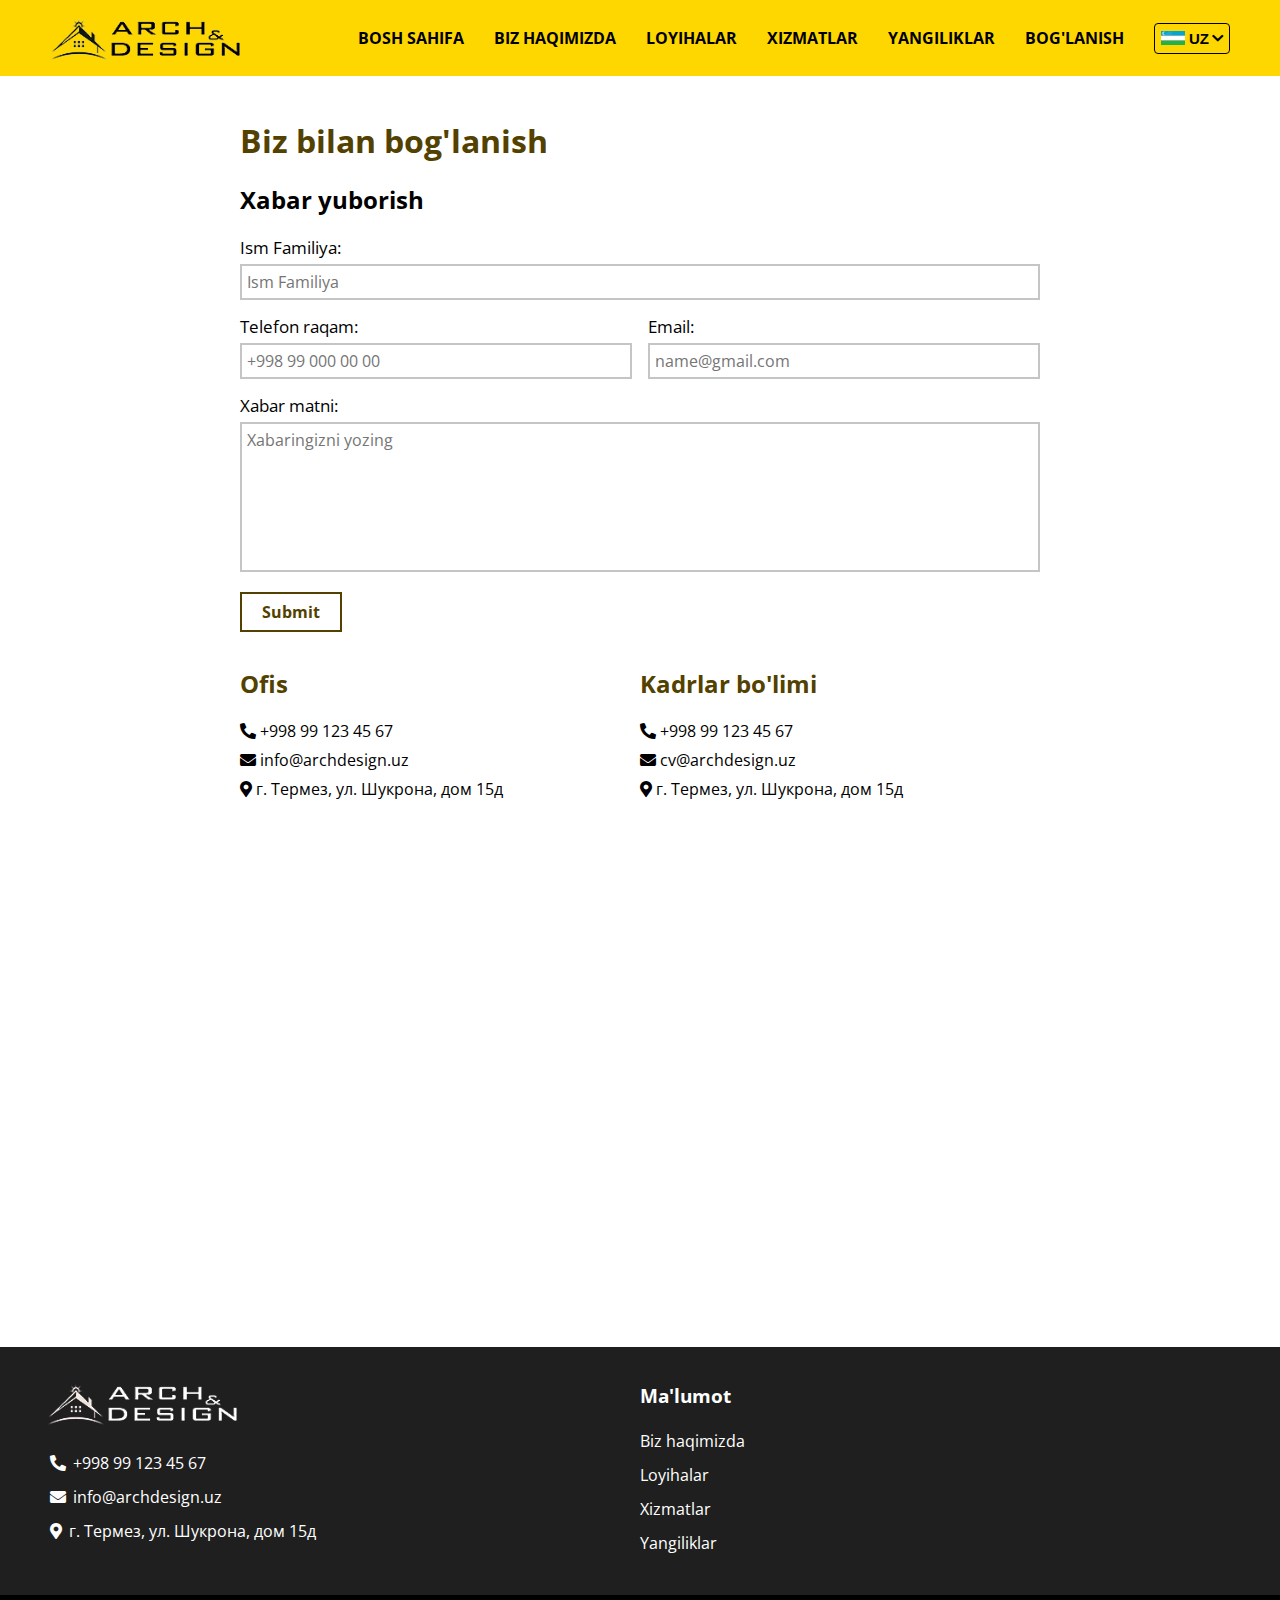
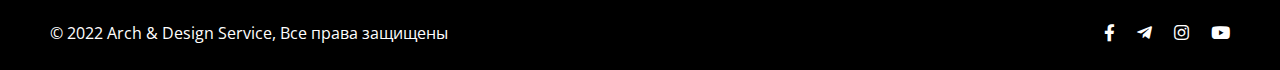
<file: pages/contact.html>
<!DOCTYPE html>
<html lang="en">
	<head>
		<meta charset="UTF-8" />
		<meta http-equiv="X-UA-Compatible" content="IE=edge" />
		<meta name="viewport" content="width=device-width, initial-scale=1.0" />
		<title>Arch Design | Contacts</title>
		<link
			href="https://fonts.googleapis.com/css2?family=Open+Sans:ital,wght@0,400;0,700;1,700&display=swap"
			rel="stylesheet"
		/>
		<link
			rel="stylesheet"
			href="https://cdnjs.cloudflare.com/ajax/libs/font-awesome/5.15.4/css/all.min.css"
			integrity="sha512-1ycn6IcaQQ40/MKBW2W4Rhis/DbILU74C1vSrLJxCq57o941Ym01SwNsOMqvEBFlcgUa6xLiPY/NS5R+E6ztJQ=="
			crossorigin="anonymous"
			referrerpolicy="no-referrer"
		/>
		<link rel="stylesheet" href="../css/main.css" />
	</head>
	<body>
		<!-- * nav -->
		<nav class="nav container">
			<a class="nav__brand" href="../index.html">
				<img class="nav__logo" src="../img/logo.png" alt="sitelogo" />
			</a>
			<div id="toggler" class="nav__toggle">
				<svg id="toggler__img" width="100" height="100" viewBox="0 0 100 100">
					<path
						class="line line1"
						d="M 20,29.000046 H 80.000231 C 80.000231,29.000046 94.498839,28.817352 94.532987,66.711331 94.543142,77.980673 90.966081,81.670246 85.259173,81.668997 79.552261,81.667751 75.000211,74.999942 75.000211,74.999942 L 25.000021,25.000058"
					/>
					<path class="line line2" d="M 20,50 H 80" />
					<path
						class="line line3"
						d="M 20,70.999954 H 80.000231 C 80.000231,70.999954 94.498839,71.182648 94.532987,33.288669 94.543142,22.019327 90.966081,18.329754 85.259173,18.331003 79.552261,18.332249 75.000211,25.000058 75.000211,25.000058 L 25.000021,74.999942"
					/>
				</svg>
			</div>
			<div class="nav__lists">
				<ul class="nav__list nav__list--links">
					<li class="nav__item hidden">
						<a class="nav__brand" href="../index.html">
							<img class="nav__logo" src="../img/logo.png" alt="sitelogo" />
						</a>
					</li>
					<li class="nav__item">
						<a class="nav__link" href="../index.html">Bosh sahifa</a>
					</li>
					<li class="nav__item">
						<a class="nav__link" href="about.html">Biz haqimizda</a>
					</li>
					<li class="nav__item">
						<a class="nav__link" href="projects.html">Loyihalar</a>
					</li>
					<li class="nav__item">
						<a class="nav__link" href="services.html">Xizmatlar</a>
					</li>
					<li class="nav__item">
						<a class="nav__link" href="news.html">Yangiliklar</a>
					</li>
					<li class="nav__item">
						<a class="nav__link" href="#">Bog'lanish</a>
					</li>
				</ul>
				<div class="nav__dropdown">
					<button class="nav__lang langclick">
						<img
							class="lang__img langclick"
							src="../img/uzb_flag_logo.png"
							alt=" "
						/>
						<span class="lang__text langclick">Uz</span>
						<i class="fas fa-chevron-down langclick"></i>
					</button>
					<ul class="nav__list nav__list--langs">
						<li class="nav__item lang">
							<a class="nav__link tick" href="#" data-id="uz">
								<img
									class="lang__img tick"
									src="../img/uzb_flag_logo.png"
									alt=" "
									data-id="uz"
								/>
								<span class="lang__text tick" data-id="uz">Uz</span>
							</a>
						</li>
						<li class="nav__item lang">
							<a class="nav__link tick" href="#" data-id="ru">
								<img
									class="lang__img tick"
									src="../img/russia_flag_logo.png"
									alt=" "
									data-id="ru"
								/>
								<span class="lang__text tick" data-id="ru">Ru</span>
							</a>
						</li>
					</ul>
				</div>
			</div>
		</nav>
		<div class="container">
			<div class="contacts">
				<h1 class="contacts__title">Biz bilan bog'lanish</h1>
				<div class="contacts__write">
					<h2 class="contacts__write-title">Xabar yuborish</h2>
					<form class="contacts__form" action="">
						<div class="contacts__formbox">
							<label class="contacts__label" for="fullname"
								>Ism Familiya:</label
							>
							<input
								class="contacts__input"
								id="fullname"
								type="text"
								name="fullname"
								placeholder="Ism Familiya"
								required
							/>
						</div>
						<div class="contacts__formboxes">
							<div class="contacts__formbox contacts__formbox--half">
								<label class="contacts__label" for="telnum"
									>Telefon raqam:</label
								>
								<input
									class="contacts__input"
									id="telnum"
									type="tel"
									name="telnum"
									placeholder="+998 99 000 00 00"
									required
								/>
							</div>
							<div class="contacts__formbox contacts__formbox--half">
								<label class="contacts__label" for="email">Email:</label>
								<input
									class="contacts__input"
									id="email"
									type="email"
									name="email"
									placeholder="name@gmail.com"
								/>
							</div>
						</div>
						<div class="contacts__formbox">
							<label class="contacts__label" for="message">Xabar matni:</label>
							<textarea
								class="contacts__textarea"
								name="message"
								id="message"
								placeholder="Xabaringizni yozing"
								required
							></textarea>
						</div>
						<div class="contacts__btnbox">
							<button class="contacts__btn">Submit</button>
						</div>
					</form>
				</div>
				<div class="contacts__boxes">
					<div class="contacts__box">
						<h2 class="contacts__box-title">Ofis</h2>
						<div class="contact">
							<a class="contact" href="tel:+998 99 123 45 67">
								<i class="fas fa-phone-alt contact--icon"></i>
								<span class="contact--text">+998 99 123 45 67</span>
							</a>
						</div>
						<div class="contact">
							<a class="contact" href="mailto:info@archdesign.uz">
								<i class="fas fa-envelope contact--icon"></i>
								<span class="contact--text">info@archdesign.uz</span>
							</a>
						</div>
						<div class="contact">
							<a
								class="contact"
								href="https://www.google.com/maps/search/+%D0%B3.+%D0%A2%D0%B5%D1%80%D0%BC%D0%B5%D0%B7,/@37.2290345,67.2694544,18.74z"
								target="_blank"
							>
								<i class="fas fa-map-marker-alt contact--icon"></i>
								<span class="contact--text"
									>г. Термез, ул. Шукрона, дом 15д</span
								>
							</a>
						</div>
					</div>
					<div class="contacts__box">
						<h2 class="contacts__box-title">Kadrlar bo'limi</h2>
						<div class="contact">
							<a class="contact" href="tel:+998 99 123 45 67">
								<i class="fas fa-phone-alt contact--icon"></i>
								<span class="contact--text">+998 99 123 45 67</span>
							</a>
						</div>
						<div class="contact">
							<a class="contact" href="mailto:cv@archdesign.uz">
								<i class="fas fa-envelope contact--icon"></i>
								<span class="contact--text">cv@archdesign.uz</span>
							</a>
						</div>
						<div class="contact">
							<a
								class="contact"
								href="https://www.google.com/maps/search/+%D0%B3.+%D0%A2%D0%B5%D1%80%D0%BC%D0%B5%D0%B7,/@37.2290345,67.2694544,18.74z"
								target="_blank"
							>
								<i class="fas fa-map-marker-alt contact--icon"></i>
								<span class="contact--text"
									>г. Термез, ул. Шукрона, дом 15д</span
								>
							</a>
						</div>
					</div>
				</div>
				<iframe
					src="https://www.google.com/maps/embed?pb=!1m12!1m8!1m3!1d4951.7859377496125!2d67.27163761448358!3d37.229448715566846!3m2!1i1024!2i768!4f13.1!2m1!1sarch%20design%20termez!5e0!3m2!1sen!2s!4v1644285021157!5m2!1sen!2s"
					class="contacts__map"
					style="border: 0"
					allowfullscreen=""
					loading="lazy"
				></iframe>
			</div>
		</div>
		<!-- * footer -->
		<div class="footer">
			<div class="footer__content">
				<div class="container">
					<div class="footer__top">
						<div class="footer__contacts">
							<a class="footer__brand" href="#">
								<img
									class="footer__logo"
									src="../img/footer_logo.png"
									alt="footer logo"
								/>
							</a>
							<div class="footer__line"></div>
							<div class="footer__contactbox">
								<a class="footer__contact" href="tel:+998 99 123 45 67">
									<i class="fas fa-phone-alt footer__contact--icon"></i>
									<span class="footer__contact--text">+998 99 123 45 67</span>
								</a>
							</div>
							<div class="footer__contactbox">
								<a class="footer__contact" href="mailto:info@archdesign.uz">
									<i class="fas fa-envelope footer__contact--icon"></i>
									<span class="footer__contact--text">info@archdesign.uz</span>
								</a>
							</div>
							<div class="footer__contactbox">
								<a
									class="footer__contact"
									href="https://www.google.com/maps/search/+%D0%B3.+%D0%A2%D0%B5%D1%80%D0%BC%D0%B5%D0%B7,/@37.2290345,67.2694544,18.74z"
									target="_blank"
								>
									<i class="fas fa-map-marker-alt footer__contact--icon"></i>
									<span class="footer__contact--text"
										>г. Термез, ул. Шукрона, дом 15д</span
									>
								</a>
							</div>
						</div>
						<div class="footer__links">
							<h3 class="footer__links--title">Ma'lumot</h3>
							<ul class="footer__list">
								<li class="footer__item">
									<a class="footer__link" href="about.html">Biz haqimizda</a>
								</li>
								<li class="footer__item">
									<a class="footer__link" href="projects.html">Loyihalar</a>
								</li>
								<li class="footer__item">
									<a class="footer__link" href="services.html">Xizmatlar</a>
								</li>
								<li class="footer__item">
									<a class="footer__link" href="news.html">Yangiliklar</a>
								</li>
							</ul>
						</div>
					</div>
				</div>
				<div class="footer__bottom-wrap">
					<div class="container">
						<div class="footer__bottom">
							<div class="footer__copyright">
								© 2022 Arch & Design Service, Все права защищены
							</div>
							<ul class="footer__social">
								<li class="footer__social--item">
									<a class="footer__social--link" href="#">
										<i class="fab fa-facebook-f footer__social--icon"></i>
									</a>
								</li>
								<li class="footer__social--item">
									<a class="footer__social--link" href="#">
										<i class="fab fa-telegram-plane footer__social--icon"></i>
									</a>
								</li>
								<li class="footer__social--item">
									<a class="footer__social--link" href="#">
										<i class="fab fa-instagram footer__social--icon"></i>
									</a>
								</li>
								<li class="footer__social--item">
									<a class="footer__social--link" href="#">
										<i class="fab fa-youtube footer__social--icon"></i>
									</a>
								</li>
							</ul>
						</div>
					</div>
				</div>
			</div>
		</div>
		<!-- * menu curtain -->
		<div id="menu-curtain"></div>
		<div></div>
		<!-- ! link js -->
		<script src="../js/general.js"></script>
		<script src="../js/dropdown.js"></script>
		<script src="../js/nav.js"></script>
	</body>
</html>
</file>
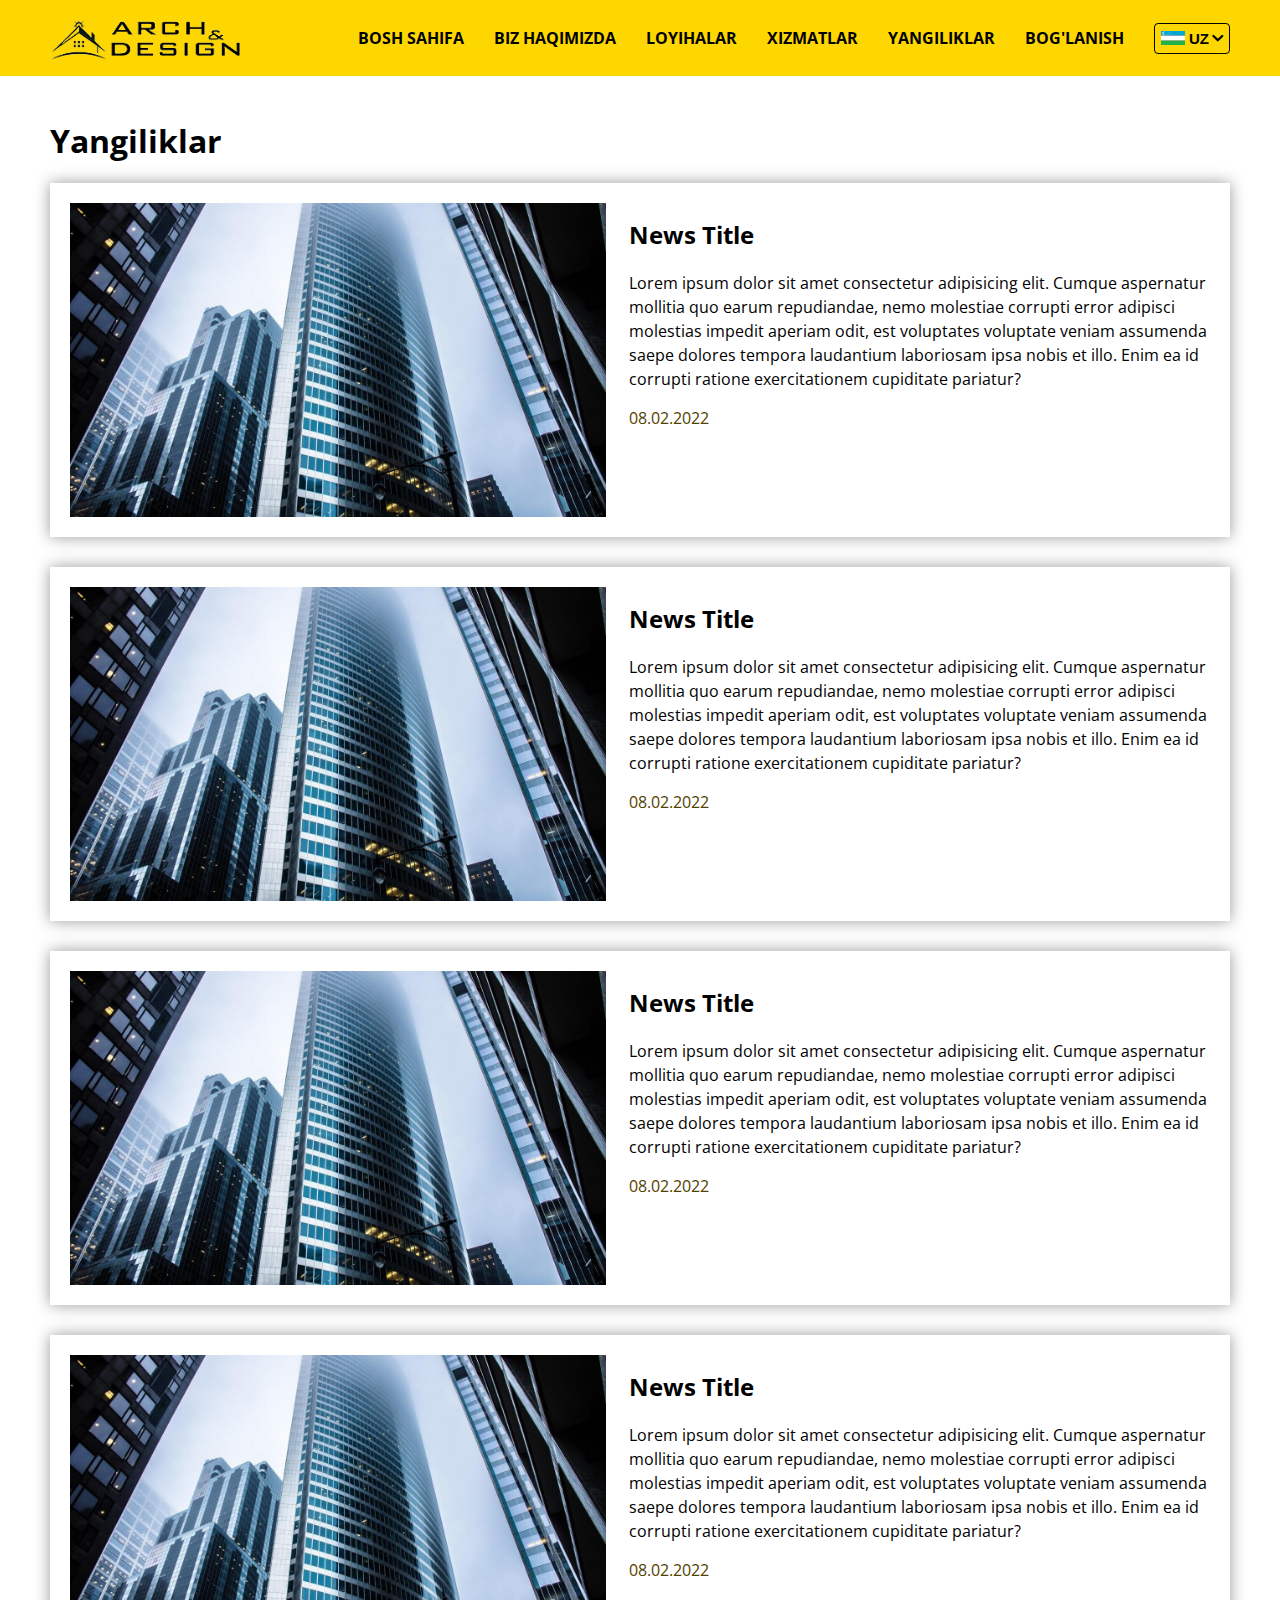
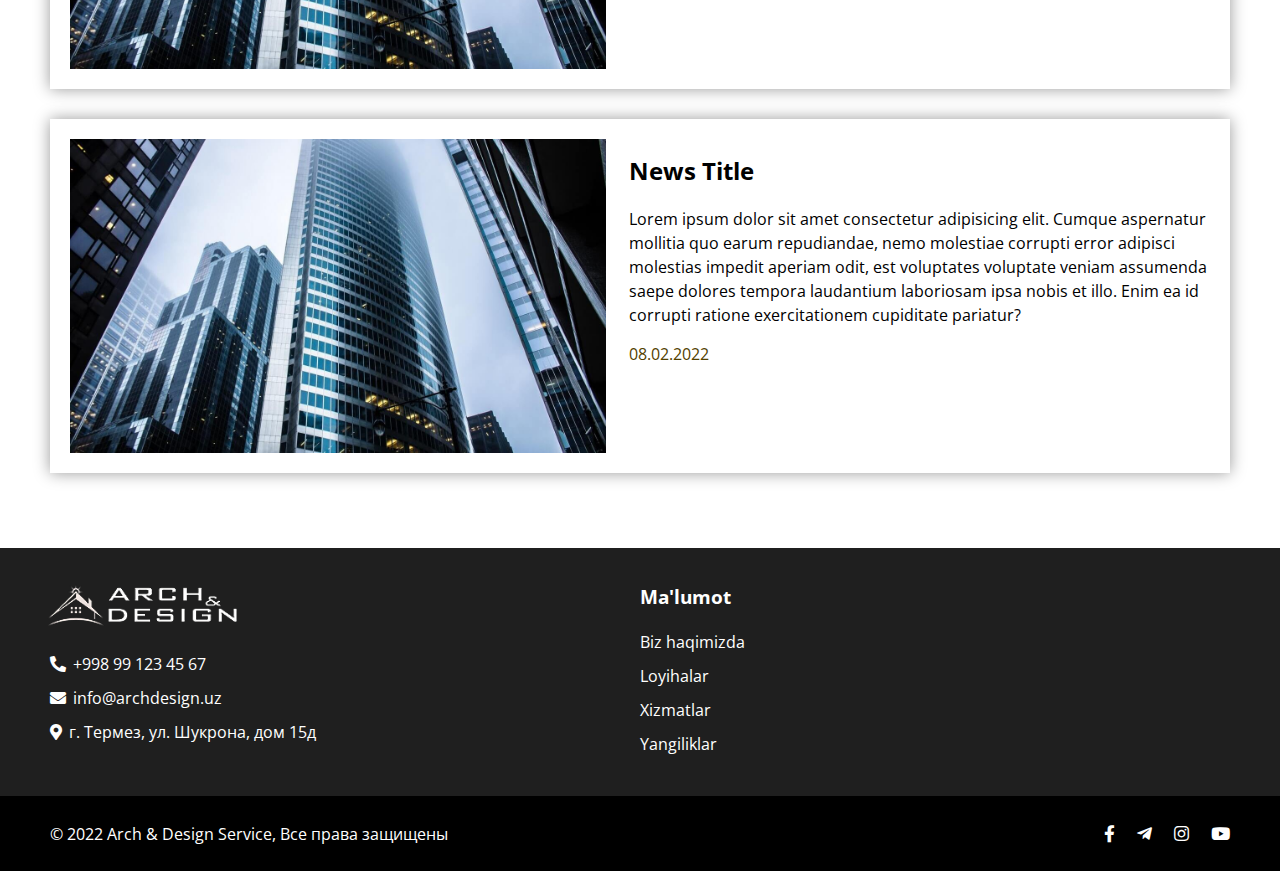
<file: pages/news.html>
<!DOCTYPE html>
<html lang="en">
	<head>
		<meta charset="UTF-8" />
		<meta http-equiv="X-UA-Compatible" content="IE=edge" />
		<meta name="viewport" content="width=device-width, initial-scale=1.0" />
		<title>Arch Design | Contacts</title>
		<link
			href="https://fonts.googleapis.com/css2?family=Open+Sans:ital,wght@0,400;0,700;1,700&display=swap"
			rel="stylesheet"
		/>
		<link
			rel="stylesheet"
			href="https://cdnjs.cloudflare.com/ajax/libs/font-awesome/5.15.4/css/all.min.css"
			integrity="sha512-1ycn6IcaQQ40/MKBW2W4Rhis/DbILU74C1vSrLJxCq57o941Ym01SwNsOMqvEBFlcgUa6xLiPY/NS5R+E6ztJQ=="
			crossorigin="anonymous"
			referrerpolicy="no-referrer"
		/>
		<link rel="stylesheet" href="../css/main.css" />
	</head>
	<body>
		<!-- * nav -->
		<nav class="nav container">
			<a class="nav__brand" href="../index.html">
				<img class="nav__logo" src="../img/logo.png" alt="sitelogo" />
			</a>
			<div id="toggler" class="nav__toggle">
				<svg id="toggler__img" width="100" height="100" viewBox="0 0 100 100">
					<path
						class="line line1"
						d="M 20,29.000046 H 80.000231 C 80.000231,29.000046 94.498839,28.817352 94.532987,66.711331 94.543142,77.980673 90.966081,81.670246 85.259173,81.668997 79.552261,81.667751 75.000211,74.999942 75.000211,74.999942 L 25.000021,25.000058"
					/>
					<path class="line line2" d="M 20,50 H 80" />
					<path
						class="line line3"
						d="M 20,70.999954 H 80.000231 C 80.000231,70.999954 94.498839,71.182648 94.532987,33.288669 94.543142,22.019327 90.966081,18.329754 85.259173,18.331003 79.552261,18.332249 75.000211,25.000058 75.000211,25.000058 L 25.000021,74.999942"
					/>
				</svg>
			</div>
			<div class="nav__lists">
				<ul class="nav__list nav__list--links">
					<li class="nav__item hidden">
						<a class="nav__brand" href="../index.html">
							<img class="nav__logo" src="../img/logo.png" alt="sitelogo" />
						</a>
					</li>
					<li class="nav__item">
						<a class="nav__link" href="../index.html">Bosh sahifa</a>
					</li>
					<li class="nav__item">
						<a class="nav__link" href="about.html">Biz haqimizda</a>
					</li>
					<li class="nav__item">
						<a class="nav__link" href="project.html">Loyihalar</a>
					</li>
					<li class="nav__item">
						<a class="nav__link" href="services.html">Xizmatlar</a>
					</li>
					<li class="nav__item">
						<a class="nav__link" href="#">Yangiliklar</a>
					</li>
					<li class="nav__item">
						<a class="nav__link" href="contact.html">Bog'lanish</a>
					</li>
				</ul>
				<div class="nav__dropdown">
					<button class="nav__lang langclick">
						<img
							class="lang__img langclick"
							src="../img/uzb_flag_logo.png"
							alt=" "
						/>
						<span class="lang__text langclick">Uz</span>
						<i class="fas fa-chevron-down langclick"></i>
					</button>
					<ul class="nav__list nav__list--langs">
						<li class="nav__item lang">
							<a class="nav__link tick" href="#" data-id="uz">
								<img
									class="lang__img tick"
									src="../img/uzb_flag_logo.png"
									alt=" "
									data-id="uz"
								/>
								<span class="lang__text tick" data-id="uz">Uz</span>
							</a>
						</li>
						<li class="nav__item lang">
							<a class="nav__link tick" href="#" data-id="ru">
								<img
									class="lang__img tick"
									src="../img/russia_flag_logo.png"
									alt=" "
									data-id="ru"
								/>
								<span class="lang__text tick" data-id="ru">Ru</span>
							</a>
						</li>
					</ul>
				</div>
			</div>
		</nav>
		<!-- * news -->
		<div class="container">
			<div class="news">
				<h1 class="news__title">Yangiliklar</h1>
				<div class="news__articles">
					<div class="news__article">
						<img class="news__img" src="../img/project.jpg" alt="news img" />
						<div class="news__content">
							<h2 class="news__article-title">News Title</h2>
							<p class="news__text">
								Lorem ipsum dolor sit amet consectetur adipisicing elit. Cumque
								aspernatur mollitia quo earum repudiandae, nemo molestiae
								corrupti error adipisci molestias impedit aperiam odit, est
								voluptates voluptate veniam assumenda saepe dolores tempora
								laudantium laboriosam ipsa nobis et illo. Enim ea id corrupti
								ratione exercitationem cupiditate pariatur?
							</p>
							<div class="news__date">08.02.2022</div>
						</div>
					</div>
					<div class="news__article">
						<img class="news__img" src="../img/project.jpg" alt="news img" />
						<div class="news__content">
							<h2 class="news__article-title">News Title</h2>
							<p class="news__text">
								Lorem ipsum dolor sit amet consectetur adipisicing elit. Cumque
								aspernatur mollitia quo earum repudiandae, nemo molestiae
								corrupti error adipisci molestias impedit aperiam odit, est
								voluptates voluptate veniam assumenda saepe dolores tempora
								laudantium laboriosam ipsa nobis et illo. Enim ea id corrupti
								ratione exercitationem cupiditate pariatur?
							</p>
							<div class="news__date">08.02.2022</div>
						</div>
					</div>
					<div class="news__article">
						<img class="news__img" src="../img/project.jpg" alt="news img" />
						<div class="news__content">
							<h2 class="news__article-title">News Title</h2>
							<p class="news__text">
								Lorem ipsum dolor sit amet consectetur adipisicing elit. Cumque
								aspernatur mollitia quo earum repudiandae, nemo molestiae
								corrupti error adipisci molestias impedit aperiam odit, est
								voluptates voluptate veniam assumenda saepe dolores tempora
								laudantium laboriosam ipsa nobis et illo. Enim ea id corrupti
								ratione exercitationem cupiditate pariatur?
							</p>
							<div class="news__date">08.02.2022</div>
						</div>
					</div>
					<div class="news__article">
						<img class="news__img" src="../img/project.jpg" alt="news img" />
						<div class="news__content">
							<h2 class="news__article-title">News Title</h2>
							<p class="news__text">
								Lorem ipsum dolor sit amet consectetur adipisicing elit. Cumque
								aspernatur mollitia quo earum repudiandae, nemo molestiae
								corrupti error adipisci molestias impedit aperiam odit, est
								voluptates voluptate veniam assumenda saepe dolores tempora
								laudantium laboriosam ipsa nobis et illo. Enim ea id corrupti
								ratione exercitationem cupiditate pariatur?
							</p>
							<div class="news__date">08.02.2022</div>
						</div>
					</div>
					<div class="news__article">
						<img class="news__img" src="../img/project.jpg" alt="news img" />
						<div class="news__content">
							<h2 class="news__article-title">News Title</h2>
							<p class="news__text">
								Lorem ipsum dolor sit amet consectetur adipisicing elit. Cumque
								aspernatur mollitia quo earum repudiandae, nemo molestiae
								corrupti error adipisci molestias impedit aperiam odit, est
								voluptates voluptate veniam assumenda saepe dolores tempora
								laudantium laboriosam ipsa nobis et illo. Enim ea id corrupti
								ratione exercitationem cupiditate pariatur?
							</p>
							<div class="news__date">08.02.2022</div>
						</div>
					</div>
				</div>
			</div>
		</div>
		<!-- * footer -->
		<div class="footer">
			<div class="footer__content">
				<div class="container">
					<div class="footer__top">
						<div class="footer__contacts">
							<a class="footer__brand" href="#">
								<img
									class="footer__logo"
									src="../img/footer_logo.png"
									alt="footer logo"
								/>
							</a>
							<div class="footer__line"></div>
							<div class="footer__contactbox">
								<a class="footer__contact" href="tel:+998 99 123 45 67">
									<i class="fas fa-phone-alt footer__contact--icon"></i>
									<span class="footer__contact--text">+998 99 123 45 67</span>
								</a>
							</div>
							<div class="footer__contactbox">
								<a class="footer__contact" href="mailto:info@archdesign.uz">
									<i class="fas fa-envelope footer__contact--icon"></i>
									<span class="footer__contact--text">info@archdesign.uz</span>
								</a>
							</div>
							<div class="footer__contactbox">
								<a
									class="footer__contact"
									href="https://www.google.com/maps/search/+%D0%B3.+%D0%A2%D0%B5%D1%80%D0%BC%D0%B5%D0%B7,/@37.2290345,67.2694544,18.74z"
									target="_blank"
								>
									<i class="fas fa-map-marker-alt footer__contact--icon"></i>
									<span class="footer__contact--text"
										>г. Термез, ул. Шукрона, дом 15д</span
									>
								</a>
							</div>
						</div>
						<div class="footer__links">
							<h3 class="footer__links--title">Ma'lumot</h3>
							<ul class="footer__list">
								<li class="footer__item">
									<a class="footer__link" href="about.html">Biz haqimizda</a>
								</li>
								<li class="footer__item">
									<a class="footer__link" href="projects.html">Loyihalar</a>
								</li>
								<li class="footer__item">
									<a class="footer__link" href="services.html">Xizmatlar</a>
								</li>
								<li class="footer__item">
									<a class="footer__link" href="#">Yangiliklar</a>
								</li>
							</ul>
						</div>
					</div>
				</div>
				<div class="footer__bottom-wrap">
					<div class="container">
						<div class="footer__bottom">
							<div class="footer__copyright">
								© 2022 Arch & Design Service, Все права защищены
							</div>
							<ul class="footer__social">
								<li class="footer__social--item">
									<a class="footer__social--link" href="#">
										<i class="fab fa-facebook-f footer__social--icon"></i>
									</a>
								</li>
								<li class="footer__social--item">
									<a class="footer__social--link" href="#">
										<i class="fab fa-telegram-plane footer__social--icon"></i>
									</a>
								</li>
								<li class="footer__social--item">
									<a class="footer__social--link" href="#">
										<i class="fab fa-instagram footer__social--icon"></i>
									</a>
								</li>
								<li class="footer__social--item">
									<a class="footer__social--link" href="#">
										<i class="fab fa-youtube footer__social--icon"></i>
									</a>
								</li>
							</ul>
						</div>
					</div>
				</div>
			</div>
		</div>
		<!-- * menu curtain -->
		<div id="menu-curtain"></div>
		<div></div>
		<!-- ! link js -->
		<script src="../js/general.js"></script>
		<script src="../js/dropdown.js"></script>
		<script src="../js/nav.js"></script>
	</body>
</html>
</file>
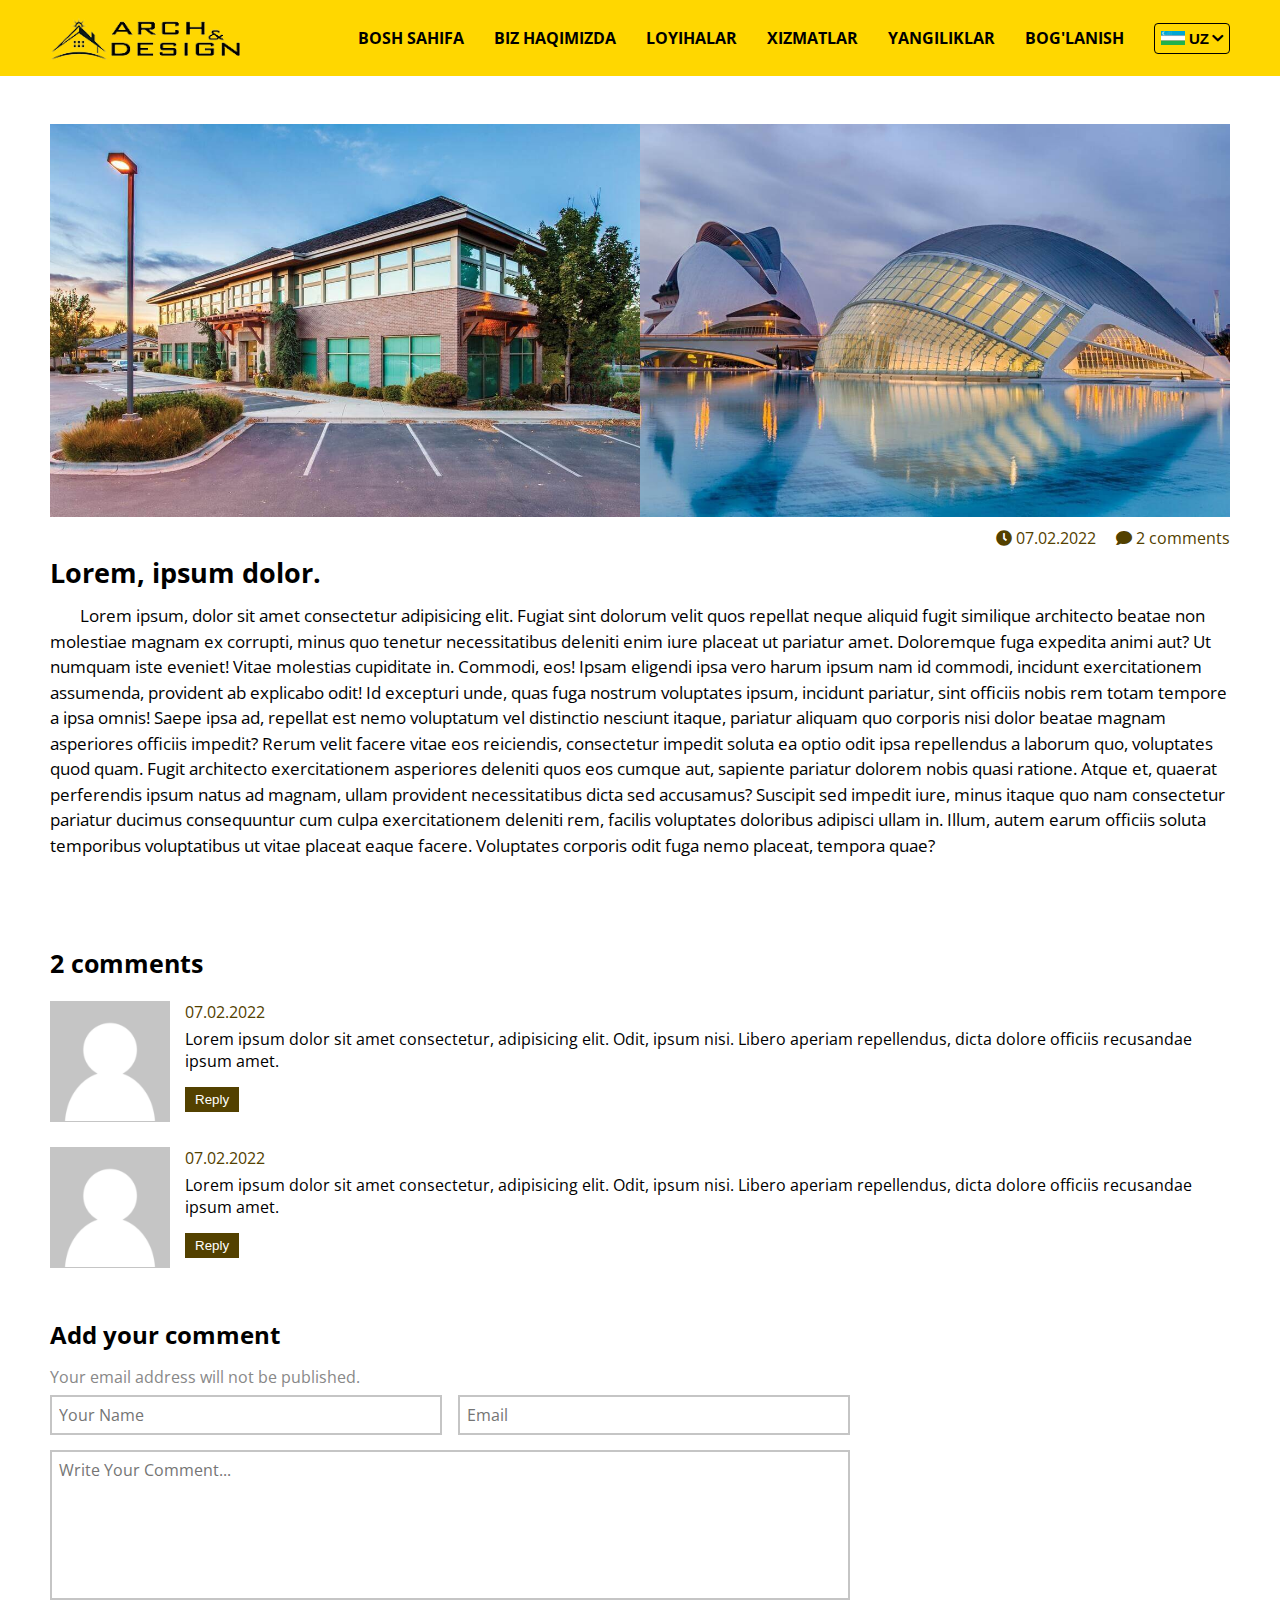
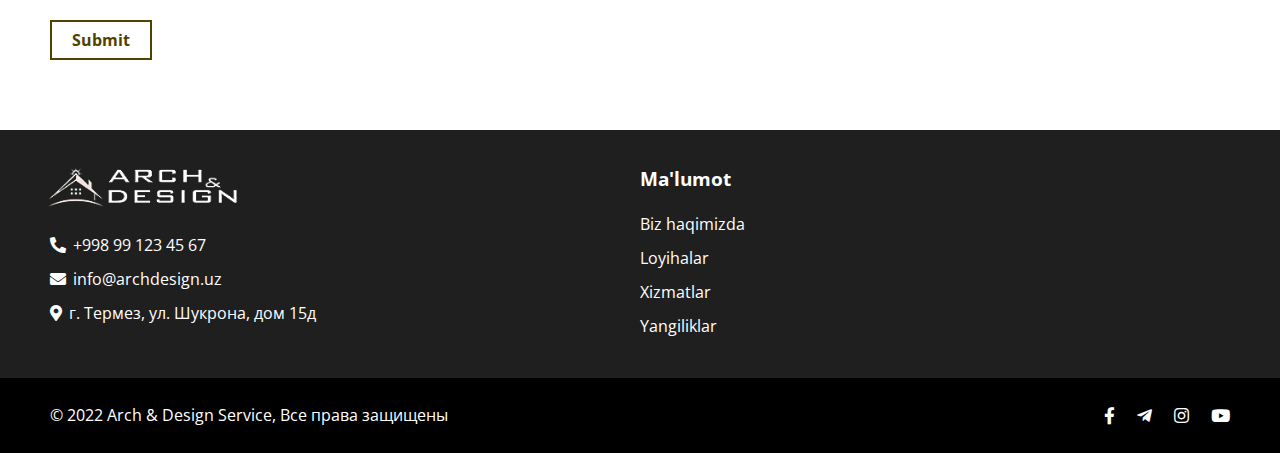
<file: pages/project.html>
<!DOCTYPE html>
<html lang="en">
	<head>
		<meta charset="UTF-8" />
		<meta http-equiv="X-UA-Compatible" content="IE=edge" />
		<meta name="viewport" content="width=device-width, initial-scale=1.0" />
		<title>Arch Design | Project</title>
		<link
			href="https://fonts.googleapis.com/css2?family=Open+Sans:ital,wght@0,400;0,700;1,700&display=swap"
			rel="stylesheet"
		/>
		<link
			rel="stylesheet"
			href="https://cdnjs.cloudflare.com/ajax/libs/font-awesome/5.15.4/css/all.min.css"
			integrity="sha512-1ycn6IcaQQ40/MKBW2W4Rhis/DbILU74C1vSrLJxCq57o941Ym01SwNsOMqvEBFlcgUa6xLiPY/NS5R+E6ztJQ=="
			crossorigin="anonymous"
			referrerpolicy="no-referrer"
		/>
		<link rel="stylesheet" href="../css/main.css" />
	</head>
	<body>
		<!-- * nav -->
		<nav class="nav container">
			<a class="nav__brand" href="../index.html">
				<img class="nav__logo" src="../img/logo.png" alt="sitelogo" />
			</a>
			<div id="toggler" class="nav__toggle">
				<svg id="toggler__img" width="100" height="100" viewBox="0 0 100 100">
					<path
						class="line line1"
						d="M 20,29.000046 H 80.000231 C 80.000231,29.000046 94.498839,28.817352 94.532987,66.711331 94.543142,77.980673 90.966081,81.670246 85.259173,81.668997 79.552261,81.667751 75.000211,74.999942 75.000211,74.999942 L 25.000021,25.000058"
					/>
					<path class="line line2" d="M 20,50 H 80" />
					<path
						class="line line3"
						d="M 20,70.999954 H 80.000231 C 80.000231,70.999954 94.498839,71.182648 94.532987,33.288669 94.543142,22.019327 90.966081,18.329754 85.259173,18.331003 79.552261,18.332249 75.000211,25.000058 75.000211,25.000058 L 25.000021,74.999942"
					/>
				</svg>
			</div>
			<div class="nav__lists">
				<ul class="nav__list nav__list--links">
					<li class="nav__item hidden">
						<a class="nav__brand" href="#">
							<img class="nav__logo" src="../img/logo.png" alt="sitelogo" />
						</a>
					</li>
					<li class="nav__item">
						<a class="nav__link" href="../index.html">Bosh sahifa</a>
					</li>
					<li class="nav__item">
						<a class="nav__link" href="about.html">Biz haqimizda</a>
					</li>
					<li class="nav__item">
						<a class="nav__link" href="projects.html">Loyihalar</a>
					</li>
					<li class="nav__item">
						<a class="nav__link" href="services.html">Xizmatlar</a>
					</li>
					<li class="nav__item">
						<a class="nav__link" href="news.html">Yangiliklar</a>
					</li>
					<li class="nav__item">
						<a class="nav__link" href="contact.html">Bog'lanish</a>
					</li>
				</ul>
				<div class="nav__dropdown">
					<button class="nav__lang langclick">
						<img
							class="lang__img langclick"
							src="../img/uzb_flag_logo.png"
							alt=" "
						/>
						<span class="lang__text langclick">Uz</span>
						<i class="fas fa-chevron-down langclick"></i>
					</button>
					<ul class="nav__list nav__list--langs">
						<li class="nav__item lang">
							<a class="nav__link tick" href="#" data-id="uz">
								<img
									class="lang__img tick"
									src="../img/uzb_flag_logo.png"
									alt=" "
									data-id="uz"
								/>
								<span class="lang__text tick" data-id="uz">Uz</span>
							</a>
						</li>
						<li class="nav__item lang">
							<a class="nav__link tick" href="#" data-id="ru">
								<img
									class="lang__img tick"
									src="../img/russia_flag_logo.png"
									alt=" "
									data-id="ru"
								/>
								<span class="lang__text tick" data-id="ru">Ru</span>
							</a>
						</li>
					</ul>
				</div>
			</div>
		</nav>
		<!-- * article -->
		<div class="container">
			<div class="article">
				<div class="article__collage">
					<img
						class="article__img"
						src="../img/collage1.jpg"
						alt="collage photo 1"
					/>
					<img
						class="article__img"
						src="../img/collage2.jpg"
						alt="collage photo 2"
					/>
				</div>
				<div class="article__info">
					<div class="article__date">
						<i class="article__icon fas fa-clock"></i>
						<span class="article__span">07.02.2022</span>
					</div>
					<div class="article__comments-count">
						<i class="article__icon fas fa-comment"></i>
						<span class="article__span">2 comments</span>
					</div>
				</div>
				<h1 class="article__title">Lorem, ipsum dolor.</h1>
				<p class="article__text">
					Lorem ipsum, dolor sit amet consectetur adipisicing elit. Fugiat sint
					dolorum velit quos repellat neque aliquid fugit similique architecto
					beatae non molestiae magnam ex corrupti, minus quo tenetur
					necessitatibus deleniti enim iure placeat ut pariatur amet. Doloremque
					fuga expedita animi aut? Ut numquam iste eveniet! Vitae molestias
					cupiditate in. Commodi, eos! Ipsam eligendi ipsa vero harum ipsum nam
					id commodi, incidunt exercitationem assumenda, provident ab explicabo
					odit! Id excepturi unde, quas fuga nostrum voluptates ipsum, incidunt
					pariatur, sint officiis nobis rem totam tempore a ipsa omnis! Saepe
					ipsa ad, repellat est nemo voluptatum vel distinctio nesciunt itaque,
					pariatur aliquam quo corporis nisi dolor beatae magnam asperiores
					officiis impedit? Rerum velit facere vitae eos reiciendis, consectetur
					impedit soluta ea optio odit ipsa repellendus a laborum quo,
					voluptates quod quam. Fugit architecto exercitationem asperiores
					deleniti quos eos cumque aut, sapiente pariatur dolorem nobis quasi
					ratione. Atque et, quaerat perferendis ipsum natus ad magnam, ullam
					provident necessitatibus dicta sed accusamus? Suscipit sed impedit
					iure, minus itaque quo nam consectetur pariatur ducimus consequuntur
					cum culpa exercitationem deleniti rem, facilis voluptates doloribus
					adipisci ullam in. Illum, autem earum officiis soluta temporibus
					voluptatibus ut vitae placeat eaque facere. Voluptates corporis odit
					fuga nemo placeat, tempora quae?
				</p>
			</div>
		</div>
		<!-- * comments -->
		<div class="container">
			<div class="comments">
				<h2 class="comments__title">2 comments</h2>
				<div class="comment">
					<img class="comment__img" src="../img/user.png" alt="user" />
					<div class="comment__box">
						<div class="comment__date">07.02.2022</div>
						<div class="comment__text">
							Lorem ipsum dolor sit amet consectetur, adipisicing elit. Odit,
							ipsum nisi. Libero aperiam repellendus, dicta dolore officiis
							recusandae ipsum amet.
						</div>
						<div class="comment__bottom">
							<button class="comment__reply">Reply</button>
						</div>
					</div>
				</div>
				<div class="comment">
					<img class="comment__img" src="../img/user.png" alt="user" />
					<div class="comment__box">
						<div class="comment__date">07.02.2022</div>
						<div class="comment__text">
							Lorem ipsum dolor sit amet consectetur, adipisicing elit. Odit,
							ipsum nisi. Libero aperiam repellendus, dicta dolore officiis
							recusandae ipsum amet.
						</div>
						<div class="comment__bottom">
							<button class="comment__reply">Reply</button>
						</div>
					</div>
				</div>
			</div>
			<!-- ! comment form -->
			<h2 class="comments__form-title">Add your comment</h2>
			<div class="comments__form-info">
				Your email address will not be published.
			</div>
			<form class="comments__form">
				<div class="comments__inputs">
					<input
						class="comments__input comments__input--name"
						type="text"
						name="name"
						placeholder="Your Name"
					/>
					<input
						class="comments__input comments__input--email"
						type="email"
						name="email"
						placeholder="Email"
					/>
				</div>
				<textarea
					class="comments__textarea"
					name="comment"
					placeholder="Write Your Comment..."
				></textarea>
				<div class="comments__btnbox">
					<button class="comments__btn">Submit</button>
				</div>
			</form>
		</div>
		<!-- * footer -->
		<div class="footer">
			<div class="footer__content">
				<div class="container">
					<div class="footer__top">
						<div class="footer__contacts">
							<a class="footer__brand" href="#">
								<img
									class="footer__logo"
									src="../img/footer_logo.png"
									alt="footer logo"
								/>
							</a>
							<div class="footer__line"></div>
							<div class="footer__contactbox">
								<a class="footer__contact" href="tel:+998 99 123 45 67">
									<i class="fas fa-phone-alt footer__contact--icon"></i>
									<span class="footer__contact--text">+998 99 123 45 67</span>
								</a>
							</div>
							<div class="footer__contactbox">
								<a class="footer__contact" href="mailto:info@archdesign.uz">
									<i class="fas fa-envelope footer__contact--icon"></i>
									<span class="footer__contact--text">info@archdesign.uz</span>
								</a>
							</div>
							<div class="footer__contactbox">
								<a
									class="footer__contact"
									href="https://www.google.com/maps/search/+%D0%B3.+%D0%A2%D0%B5%D1%80%D0%BC%D0%B5%D0%B7,/@37.2290345,67.2694544,18.74z"
									target="_blank"
								>
									<i class="fas fa-map-marker-alt footer__contact--icon"></i>
									<span class="footer__contact--text"
										>г. Термез, ул. Шукрона, дом 15д</span
									>
								</a>
							</div>
						</div>
						<div class="footer__links">
							<h3 class="footer__links--title">Ma'lumot</h3>
							<ul class="footer__list">
								<li class="footer__item">
									<a class="footer__link" href="about.html">Biz haqimizda</a>
								</li>
								<li class="footer__item">
									<a class="footer__link" href="projects.html">Loyihalar</a>
								</li>
								<li class="footer__item">
									<a class="footer__link" href="services.html">Xizmatlar</a>
								</li>
								<li class="footer__item">
									<a class="footer__link" href="news.html">Yangiliklar</a>
								</li>
							</ul>
						</div>
					</div>
				</div>
				<div class="footer__bottom-wrap">
					<div class="container">
						<div class="footer__bottom">
							<div class="footer__copyright">
								© 2022 Arch & Design Service, Все права защищены
							</div>
							<ul class="footer__social">
								<li class="footer__social--item">
									<a class="footer__social--link" href="#">
										<i class="fab fa-facebook-f footer__social--icon"></i>
									</a>
								</li>
								<li class="footer__social--item">
									<a class="footer__social--link" href="#">
										<i class="fab fa-telegram-plane footer__social--icon"></i>
									</a>
								</li>
								<li class="footer__social--item">
									<a class="footer__social--link" href="#">
										<i class="fab fa-instagram footer__social--icon"></i>
									</a>
								</li>
								<li class="footer__social--item">
									<a class="footer__social--link" href="#">
										<i class="fab fa-youtube footer__social--icon"></i>
									</a>
								</li>
							</ul>
						</div>
					</div>
				</div>
			</div>
		</div>
		<!-- * menu curtain -->
		<div id="menu-curtain"></div>
		<!-- ! link js -->
		<script src="../js/general.js"></script>
		<script src="../js/dropdown.js"></script>
		<script src="../js/nav.js"></script>
	</body>
</html>
</file>
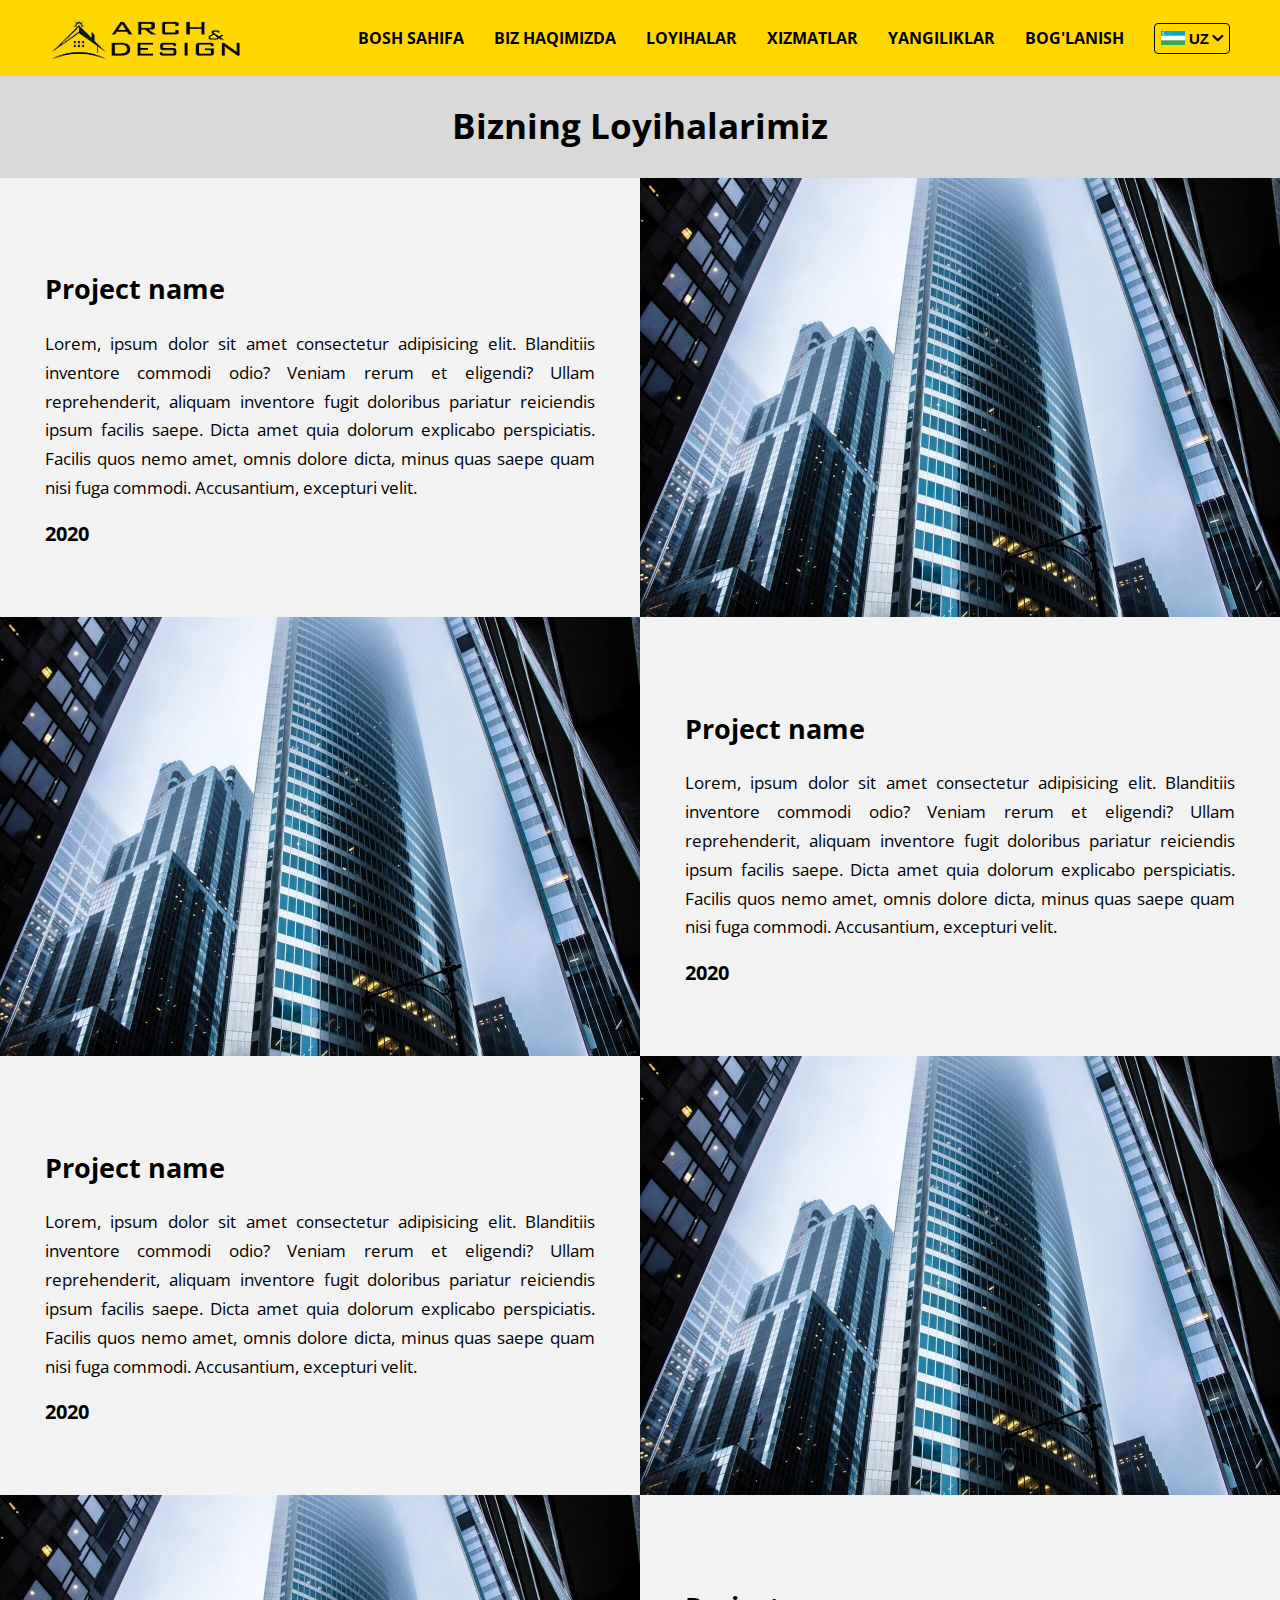
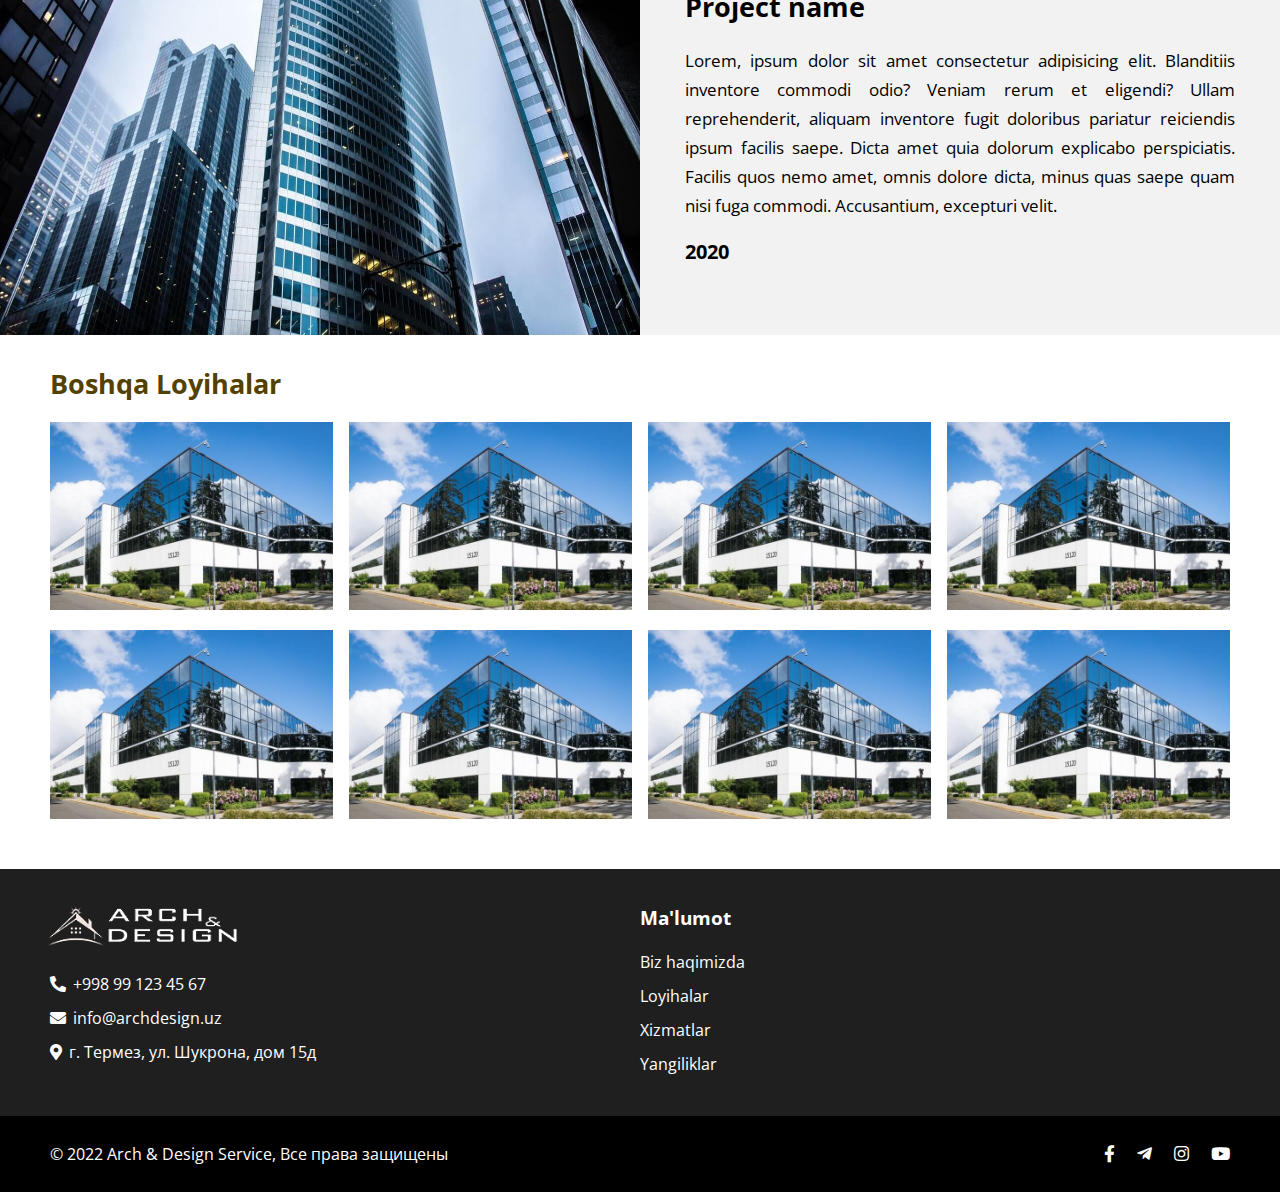
<file: pages/projects.html>
<!DOCTYPE html>
<html lang="en">
	<head>
		<meta charset="UTF-8" />
		<meta http-equiv="X-UA-Compatible" content="IE=edge" />
		<meta name="viewport" content="width=device-width, initial-scale=1.0" />
		<title>Arch Design | Projects</title>
		<link
			href="https://fonts.googleapis.com/css2?family=Open+Sans:ital,wght@0,400;0,700;1,700&display=swap"
			rel="stylesheet"
		/>
		<link
			rel="stylesheet"
			href="https://cdnjs.cloudflare.com/ajax/libs/font-awesome/5.15.4/css/all.min.css"
			integrity="sha512-1ycn6IcaQQ40/MKBW2W4Rhis/DbILU74C1vSrLJxCq57o941Ym01SwNsOMqvEBFlcgUa6xLiPY/NS5R+E6ztJQ=="
			crossorigin="anonymous"
			referrerpolicy="no-referrer"
		/>
		<link rel="stylesheet" href="../css/main.css" />
	</head>
	<body>
		<!-- * nav -->
		<nav class="nav container">
			<a class="nav__brand" href="../index.html">
				<img class="nav__logo" src="../img/logo.png" alt="sitelogo" />
			</a>
			<div id="toggler" class="nav__toggle">
				<svg id="toggler__img" width="100" height="100" viewBox="0 0 100 100">
					<path
						class="line line1"
						d="M 20,29.000046 H 80.000231 C 80.000231,29.000046 94.498839,28.817352 94.532987,66.711331 94.543142,77.980673 90.966081,81.670246 85.259173,81.668997 79.552261,81.667751 75.000211,74.999942 75.000211,74.999942 L 25.000021,25.000058"
					/>
					<path class="line line2" d="M 20,50 H 80" />
					<path
						class="line line3"
						d="M 20,70.999954 H 80.000231 C 80.000231,70.999954 94.498839,71.182648 94.532987,33.288669 94.543142,22.019327 90.966081,18.329754 85.259173,18.331003 79.552261,18.332249 75.000211,25.000058 75.000211,25.000058 L 25.000021,74.999942"
					/>
				</svg>
			</div>
			<div class="nav__lists">
				<ul class="nav__list nav__list--links">
					<li class="nav__item hidden">
						<a class="nav__brand" href="../index.html">
							<img class="nav__logo" src="../img/logo.png" alt="sitelogo" />
						</a>
					</li>
					<li class="nav__item">
						<a class="nav__link" href="../index.html">Bosh sahifa</a>
					</li>
					<li class="nav__item">
						<a class="nav__link" href="about.html">Biz haqimizda</a>
					</li>
					<li class="nav__item">
						<a class="nav__link" href="#">Loyihalar</a>
					</li>
					<li class="nav__item">
						<a class="nav__link" href="services.html">Xizmatlar</a>
					</li>
					<li class="nav__item">
						<a class="nav__link" href="#">Yangiliklar</a>
					</li>
					<li class="nav__item">
						<a class="nav__link" href="contact.html">Bog'lanish</a>
					</li>
				</ul>
				<div class="nav__dropdown">
					<button class="nav__lang langclick">
						<img
							class="lang__img langclick"
							src="../img/uzb_flag_logo.png"
							alt=" "
						/>
						<span class="lang__text langclick">Uz</span>
						<i class="fas fa-chevron-down langclick"></i>
					</button>
					<ul class="nav__list nav__list--langs">
						<li class="nav__item lang">
							<a class="nav__link tick" href="#" data-id="uz">
								<img
									class="lang__img tick"
									src="../img/uzb_flag_logo.png"
									alt=" "
									data-id="uz"
								/>
								<span class="lang__text tick" data-id="uz">Uz</span>
							</a>
						</li>
						<li class="nav__item lang">
							<a class="nav__link tick" href="#" data-id="ru">
								<img
									class="lang__img tick"
									src="../img/russia_flag_logo.png"
									alt=" "
									data-id="ru"
								/>
								<span class="lang__text tick" data-id="ru">Ru</span>
							</a>
						</li>
					</ul>
				</div>
			</div>
		</nav>
		<!-- ! location to be smooth scrolled to -->
		<div id="smooth"></div>
		<!-- * projects -->
		<div class="projects">
			<h1 class="projects__title">Bizning loyihalarimiz</h1>
			<div class="project">
				<div class="project__info project__info--left">
					<h2 class="project__name">Project name</h2>
					<p class="project__text">
						Lorem, ipsum dolor sit amet consectetur adipisicing elit. Blanditiis
						inventore commodi odio? Veniam rerum et eligendi? Ullam
						reprehenderit, aliquam inventore fugit doloribus pariatur reiciendis
						ipsum facilis saepe. Dicta amet quia dolorum explicabo perspiciatis.
						Facilis quos nemo amet, omnis dolore dicta, minus quas saepe quam
						nisi fuga commodi. Accusantium, excepturi velit.
					</p>
					<div class="project__year">2020</div>
				</div>
				<img
					class="project__img project__img--right"
					src="../img/project.jpg"
					alt="project image"
				/>
			</div>
			<div class="project">
				<img
					class="project__img project__img--left"
					src="../img/project.jpg"
					alt="project image"
				/>
				<div class="project__info project__info--left">
					<h2 class="project__name">Project name</h2>
					<p class="project__text">
						Lorem, ipsum dolor sit amet consectetur adipisicing elit. Blanditiis
						inventore commodi odio? Veniam rerum et eligendi? Ullam
						reprehenderit, aliquam inventore fugit doloribus pariatur reiciendis
						ipsum facilis saepe. Dicta amet quia dolorum explicabo perspiciatis.
						Facilis quos nemo amet, omnis dolore dicta, minus quas saepe quam
						nisi fuga commodi. Accusantium, excepturi velit.
					</p>
					<div class="project__year">2020</div>
				</div>
			</div>
			<div class="project">
				<div class="project__info project__info--left">
					<h2 class="project__name">Project name</h2>
					<p class="project__text">
						Lorem, ipsum dolor sit amet consectetur adipisicing elit. Blanditiis
						inventore commodi odio? Veniam rerum et eligendi? Ullam
						reprehenderit, aliquam inventore fugit doloribus pariatur reiciendis
						ipsum facilis saepe. Dicta amet quia dolorum explicabo perspiciatis.
						Facilis quos nemo amet, omnis dolore dicta, minus quas saepe quam
						nisi fuga commodi. Accusantium, excepturi velit.
					</p>
					<div class="project__year">2020</div>
				</div>
				<img
					class="project__img project__img--right"
					src="../img/project.jpg"
					alt="project image"
				/>
			</div>
			<div class="project">
				<img
					class="project__img project__img--left"
					src="../img/project.jpg"
					alt="project image"
				/>
				<div class="project__info project__info--left">
					<h2 class="project__name">Project name</h2>
					<p class="project__text">
						Lorem, ipsum dolor sit amet consectetur adipisicing elit. Blanditiis
						inventore commodi odio? Veniam rerum et eligendi? Ullam
						reprehenderit, aliquam inventore fugit doloribus pariatur reiciendis
						ipsum facilis saepe. Dicta amet quia dolorum explicabo perspiciatis.
						Facilis quos nemo amet, omnis dolore dicta, minus quas saepe quam
						nisi fuga commodi. Accusantium, excepturi velit.
					</p>
					<div class="project__year">2020</div>
				</div>
			</div>
		</div>
		<!-- * other projects -->
		<div class="container">
			<h2 class="ops__title">Boshqa Loyihalar</h2>
			<div class="ops">
				<div class="op">
					<img class="op__img" src="../img/gallery.jpg" alt="gallery img" />
					<a class="op__content op__inner" href="project.html">
						<h3 class="op__name">Project name</h3>
						<div class="op__category">Project category</div>
					</a>
				</div>
				<div class="op">
					<img class="op__img" src="../img/gallery.jpg" alt="gallery img" />
					<a class="op__content op__inner" href="project.html">
						<h3 class="op__name">Project name</h3>
						<div class="op__category">Project category</div>
					</a>
				</div>
				<div class="op">
					<img class="op__img" src="../img/gallery.jpg" alt="gallery img" />
					<a class="op__content op__inner" href="project.html">
						<h3 class="op__name">Project name</h3>
						<div class="op__category">Project category</div>
					</a>
				</div>
				<div class="op">
					<img class="op__img" src="../img/gallery.jpg" alt="gallery img" />
					<a class="op__content op__inner" href="project.html">
						<h3 class="op__name">Project name</h3>
						<div class="op__category">Project category</div>
					</a>
				</div>
				<div class="op">
					<img class="op__img" src="../img/gallery.jpg" alt="gallery img" />
					<a class="op__content op__inner" href="project.html">
						<h3 class="op__name">Project name</h3>
						<div class="op__category">Project category</div>
					</a>
				</div>
				<div class="op">
					<img class="op__img" src="../img/gallery.jpg" alt="gallery img" />
					<a class="op__content op__inner" href="project.html">
						<h3 class="op__name">Project name</h3>
						<div class="op__category">Project category</div>
					</a>
				</div>
				<div class="op">
					<img class="op__img" src="../img/gallery.jpg" alt="gallery img" />
					<a class="op__content op__inner" href="project.html">
						<h3 class="op__name">Project name</h3>
						<div class="op__category">Project category</div>
					</a>
				</div>
				<div class="op">
					<img class="op__img" src="../img/gallery.jpg" alt="gallery img" />
					<a class="op__content op__inner" href="project.html">
						<h3 class="op__name">Project name</h3>
						<div class="op__category">Project category</div>
					</a>
				</div>
			</div>
		</div>
		<!-- * footer -->
		<div class="footer">
			<div class="footer__content">
				<div class="container">
					<div class="footer__top">
						<div class="footer__contacts">
							<a class="footer__brand" href="#">
								<img
									class="footer__logo"
									src="../img/footer_logo.png"
									alt="footer logo"
								/>
							</a>
							<div class="footer__line"></div>
							<div class="footer__contactbox">
								<a class="footer__contact" href="tel:+998 99 123 45 67">
									<i class="fas fa-phone-alt footer__contact--icon"></i>
									<span class="footer__contact--text">+998 99 123 45 67</span>
								</a>
							</div>
							<div class="footer__contactbox">
								<a class="footer__contact" href="mailto:info@archdesign.uz">
									<i class="fas fa-envelope footer__contact--icon"></i>
									<span class="footer__contact--text">info@archdesign.uz</span>
								</a>
							</div>
							<div class="footer__contactbox">
								<a
									class="footer__contact"
									href="https://www.google.com/maps/search/+%D0%B3.+%D0%A2%D0%B5%D1%80%D0%BC%D0%B5%D0%B7,/@37.2290345,67.2694544,18.74z"
									target="_blank"
								>
									<i class="fas fa-map-marker-alt footer__contact--icon"></i>
									<span class="footer__contact--text"
										>г. Термез, ул. Шукрона, дом 15д</span
									>
								</a>
							</div>
						</div>
						<div class="footer__links">
							<h3 class="footer__links--title">Ma'lumot</h3>
							<ul class="footer__list">
								<li class="footer__item">
									<a class="footer__link" href="about.html">Biz haqimizda</a>
								</li>
								<li class="footer__item">
									<a class="footer__link" href="#">Loyihalar</a>
								</li>
								<li class="footer__item">
									<a class="footer__link" href="services.html">Xizmatlar</a>
								</li>
								<li class="footer__item">
									<a class="footer__link" href="news.html">Yangiliklar</a>
								</li>
							</ul>
						</div>
					</div>
				</div>
				<div class="footer__bottom-wrap">
					<div class="container">
						<div class="footer__bottom">
							<div class="footer__copyright">
								© 2022 Arch & Design Service, Все права защищены
							</div>
							<ul class="footer__social">
								<li class="footer__social--item">
									<a class="footer__social--link" href="#">
										<i class="fab fa-facebook-f footer__social--icon"></i>
									</a>
								</li>
								<li class="footer__social--item">
									<a class="footer__social--link" href="#">
										<i class="fab fa-telegram-plane footer__social--icon"></i>
									</a>
								</li>
								<li class="footer__social--item">
									<a class="footer__social--link" href="#">
										<i class="fab fa-instagram footer__social--icon"></i>
									</a>
								</li>
								<li class="footer__social--item">
									<a class="footer__social--link" href="#">
										<i class="fab fa-youtube footer__social--icon"></i>
									</a>
								</li>
							</ul>
						</div>
					</div>
				</div>
			</div>
		</div>
		<!-- * menu curtain -->
		<div id="menu-curtain"></div>
		<!-- * to top button -->
		<a id="up" href="#" aria-label="up to top">
			<i class="fas fa-chevron-up"></i>
		</a>
		<!-- ! link js -->
		<script src="../js/general.js"></script>
		<script src="../js/dropdown.js"></script>
		<script src="../js/nav.js"></script>
		<script src="../js/upbutton.js"></script>
	</body>
</html>
</file>
<file: css/main.css>
html {
  -webkit-box-sizing: border-box;
          box-sizing: border-box;
}

*,
*::before,
*::after {
  -webkit-box-sizing: inherit;
          box-sizing: inherit;
}

body {
  margin: 0;
  margin-top: 74px;
  font-family: "Open Sans", sans-serif;
}

img {
  max-width: 100%;
  height: auto;
}

.container {
  padding-left: 100px;
  padding-right: 100px;
}

#smooth {
  width: 1px;
  height: 1px;
  padding: 0;
  border: 0;
  margin: -1px;
  white-space: nowrap;
  -webkit-clip-path: inset(100%);
          clip-path: inset(100%);
  clip: rect(0 0 0 0);
  clip: rect(0, 0, 0, 0);
  overflow: hidden;
}

#up {
  display: -webkit-inline-box;
  display: -ms-inline-flexbox;
  display: inline-flex;
  -webkit-box-align: center;
      -ms-flex-align: center;
          align-items: center;
  -webkit-box-pack: center;
      -ms-flex-pack: center;
          justify-content: center;
  width: 35px;
  height: 35px;
  position: fixed;
  right: 20px;
  bottom: 20px;
  text-decoration: none;
  color: #000000;
  background-color: #ffd700;
  font-size: 17px;
  border-radius: 5px;
  -webkit-box-shadow: 0 0 3px 0 #534100;
          box-shadow: 0 0 3px 0 #534100;
  opacity: 0.6;
  -webkit-transition: 0.2s all linear;
  transition: 0.2s all linear;
  display: none;
  z-index: 30;
}

#up:hover {
  opacity: 1;
  -webkit-box-shadow: 0 0 4px 1px #534100;
          box-shadow: 0 0 4px 1px #534100;
  -webkit-transform: scale(1.05) translateY(-2px);
          transform: scale(1.05) translateY(-2px);
}

#up.active {
  display: -webkit-inline-box;
  display: -ms-inline-flexbox;
  display: inline-flex;
  -webkit-animation: showUpButton 0.2s forwards linear;
          animation: showUpButton 0.2s forwards linear;
}

@-webkit-keyframes showUpButton {
  0% {
    -webkit-transform: translateY(50px);
            transform: translateY(50px);
  }
  100% {
    -webkit-transform: translateY(0);
            transform: translateY(0);
  }
}

@keyframes showUpButton {
  0% {
    -webkit-transform: translateY(50px);
            transform: translateY(50px);
  }
  100% {
    -webkit-transform: translateY(0);
            transform: translateY(0);
  }
}

.nav {
  display: -webkit-box;
  display: -ms-flexbox;
  display: flex;
  -ms-flex-wrap: wrap;
      flex-wrap: wrap;
  -webkit-box-pack: justify;
      -ms-flex-pack: justify;
          justify-content: space-between;
  -webkit-box-align: center;
      -ms-flex-align: center;
          align-items: center;
  padding-top: 17px;
  padding-bottom: 16px;
  background-color: #ffd700;
  position: fixed;
  top: 0;
  left: 0;
  width: 100%;
  z-index: 90;
}

.nav__brand {
  display: inline-block;
}

.nav__logo {
  width: 190px;
  display: block;
}

.nav__lists {
  display: -webkit-box;
  display: -ms-flexbox;
  display: flex;
  -ms-flex-wrap: wrap;
      flex-wrap: wrap;
  -webkit-box-align: center;
      -ms-flex-align: center;
          align-items: center;
}

.nav__lists.open {
  background-color: #ffffff;
  display: -webkit-box;
  display: -ms-flexbox;
  display: flex;
  -webkit-animation: openmenu 0.2s forwards linear;
          animation: openmenu 0.2s forwards linear;
}

@-webkit-keyframes openmenu {
  0% {
    -webkit-transform: translateX(100%);
            transform: translateX(100%);
  }
  100% {
    -webkit-transform: translateX(0);
            transform: translateX(0);
  }
}

@keyframes openmenu {
  0% {
    -webkit-transform: translateX(100%);
            transform: translateX(100%);
  }
  100% {
    -webkit-transform: translateX(0);
            transform: translateX(0);
  }
}

.nav__lists.close {
  -webkit-animation: closemenu 0.2s forwards linear;
          animation: closemenu 0.2s forwards linear;
}

@-webkit-keyframes closemenu {
  0% {
    -webkit-transform: translateX(0);
            transform: translateX(0);
  }
  100% {
    -webkit-transform: translateX(100%);
            transform: translateX(100%);
  }
}

@keyframes closemenu {
  0% {
    -webkit-transform: translateX(0);
            transform: translateX(0);
  }
  100% {
    -webkit-transform: translateX(100%);
            transform: translateX(100%);
  }
}

.nav__list {
  margin: 0;
  padding: 0;
  list-style-type: none;
}

.nav__list--links {
  display: -webkit-box;
  display: -ms-flexbox;
  display: flex;
  -ms-flex-wrap: wrap;
      flex-wrap: wrap;
}

.nav__list--langs {
  position: absolute;
  top: 100%;
  right: 0;
  border-radius: 0 0 4px 4px;
  width: 100%;
  height: 0;
  overflow: hidden;
  opacity: 0;
  visibility: hidden;
  -webkit-transform: scale(1);
          transform: scale(1);
  -webkit-transform-origin: top;
          transform-origin: top;
  -webkit-transition: 0.2s all linear;
  transition: 0.2s all linear;
}

.nav__item {
  line-height: 1.5;
}

.nav__link {
  text-decoration: none;
  color: #000000;
  text-transform: uppercase;
  display: inline-block;
  -webkit-transition: 0.1s color linear, 0.1s -webkit-transform linear;
  transition: 0.1s color linear, 0.1s -webkit-transform linear;
  transition: 0.1s color linear, 0.1s transform linear;
  transition: 0.1s color linear, 0.1s transform linear, 0.1s -webkit-transform linear;
}

.nav__link:hover {
  color: #534100;
  -webkit-transform: scaleX(1.025);
          transform: scaleX(1.025);
}

.nav__dropdown {
  position: relative;
  margin-left: 30px;
  font-weight: bold;
}

.nav__lang {
  display: -webkit-inline-box;
  display: -ms-inline-flexbox;
  display: inline-flex;
  -webkit-box-align: center;
      -ms-flex-align: center;
          align-items: center;
  text-transform: uppercase;
  background-color: transparent;
  border: 1px solid #000000;
  padding: 6px;
  border-radius: 4px;
  font-size: 15px;
  color: #000000;
  cursor: pointer;
  -webkit-transition: 0.2s border-radius linear, 0.2s color linear;
  transition: 0.2s border-radius linear, 0.2s color linear;
  -webkit-perspective: 1200px;
          perspective: 1200px;
}

.nav__lang:hover {
  color: #534100;
}

.nav__lang > .lang__text {
  font-weight: bold;
}

.nav__lang > i {
  font-size: 13px;
  -webkit-transition: 0.2s -webkit-transform linear;
  transition: 0.2s -webkit-transform linear;
  transition: 0.2s transform linear;
  transition: 0.2s transform linear, 0.2s -webkit-transform linear;
}

.nav__list--links .nav__item {
  margin-left: 30px;
}

.nav__list--links .nav__link {
  font-weight: bold;
}

.lang__img {
  width: 24px;
}

.lang__text {
  display: inline-block;
  margin-left: 4px;
  margin-right: 3px;
}

.lang {
  width: 100%;
  padding: 4px 0;
  -webkit-transition: 0.2s background-color linear;
  transition: 0.2s background-color linear;
}

.lang:hover {
  background-color: rgba(255, 255, 255, 0.6);
}

.lang:first-child {
  border-bottom: 1px solid #000000;
}

.lang .nav__link {
  display: -webkit-box;
  display: -ms-flexbox;
  display: flex;
  -webkit-box-pack: center;
      -ms-flex-pack: center;
          justify-content: center;
  -webkit-box-align: center;
      -ms-flex-align: center;
          align-items: center;
  font-size: 14px;
}

.dropdown--show {
  border: 1px solid #000000;
  border-top: 0;
  opacity: 1;
  height: 60px;
  visibility: visible;
  -webkit-transform: scale(1);
          transform: scale(1);
  background-color: rgba(255, 215, 0, 0.75);
}

.nav__lang.active {
  border-radius: 4px 4px 0 0;
}

.nav__lang.active > i {
  -webkit-transform: rotateX(180deg) translateY(1px);
          transform: rotateX(180deg) translateY(1px);
}

#toggler {
  background-color: transparent;
  border: none;
  cursor: pointer;
  display: none;
  padding: 0;
  -webkit-transition: 0.2s -webkit-transform linear;
  transition: 0.2s -webkit-transform linear;
  transition: 0.2s transform linear;
  transition: 0.2s transform linear, 0.2s -webkit-transform linear;
}

#toggler.open {
  z-index: 110;
  color: #ffd700;
  -webkit-transform: translate(28px, -8px) scale(0.8);
          transform: translate(28px, -8px) scale(0.8);
}

#toggler__img {
  display: block;
  width: 48px;
  height: 48px;
}

#toggler .line {
  fill: none;
  stroke: #534100;
  stroke-width: 6;
  -webkit-transition: stroke-dasharray 0.5s cubic-bezier(0.4, 0, 0.2, 1), stroke-dashoffset 0.5s cubic-bezier(0.4, 0, 0.2, 1);
  transition: stroke-dasharray 0.5s cubic-bezier(0.4, 0, 0.2, 1), stroke-dashoffset 0.5s cubic-bezier(0.4, 0, 0.2, 1);
}

#toggler .line1 {
  stroke-dasharray: 60 207;
  stroke-width: 6;
}

#toggler .line2 {
  stroke-dasharray: 60 60;
  stroke-width: 6;
}

#toggler .line3 {
  stroke-dasharray: 60 207;
  stroke-width: 6;
}

#toggler.open .line1 {
  stroke-dasharray: 90 207;
  stroke-dashoffset: -134;
  stroke-width: 6;
}

#toggler.open .line2 {
  stroke-dasharray: 1 60;
  stroke-dashoffset: -30;
  stroke-width: 6;
}

#toggler.open .line3 {
  stroke-dasharray: 90 207;
  stroke-dashoffset: -134;
  stroke-width: 6;
}

#menu-curtain {
  position: fixed;
  left: 0;
  top: 0;
  right: 0;
  bottom: 0;
  background-color: rgba(0, 0, 0, 0.5);
  z-index: 80;
  cursor: pointer;
  display: none;
}

#menu-curtain.open {
  display: block;
  -webkit-animation: openMenuCurtain 0.2s forwards linear;
          animation: openMenuCurtain 0.2s forwards linear;
}

@-webkit-keyframes openMenuCurtain {
  0% {
    opacity: 0;
  }
  100% {
    opacity: 1;
  }
}

@keyframes openMenuCurtain {
  0% {
    opacity: 0;
  }
  100% {
    opacity: 1;
  }
}

#menu-curtain.close {
  -webkit-animation: closeMenuCurtain 0.2s forwards linear;
          animation: closeMenuCurtain 0.2s forwards linear;
}

@-webkit-keyframes closeMenuCurtain {
  0% {
    opacity: 1;
  }
  100% {
    opacity: 0;
  }
}

@keyframes closeMenuCurtain {
  0% {
    opacity: 1;
  }
  100% {
    opacity: 0;
  }
}

.nav__item.hidden {
  display: none;
  margin-bottom: 10px;
}

.swiper__slide {
  position: relative;
}

.swiper__slide > img {
  display: block;
}

.swiper__box {
  position: absolute;
  width: 100%;
  height: 100%;
  left: 0;
  top: 0;
  display: -webkit-box;
  display: -ms-flexbox;
  display: flex;
  -webkit-box-pack: center;
      -ms-flex-pack: center;
          justify-content: center;
  -webkit-box-align: end;
      -ms-flex-align: end;
          align-items: flex-end;
}

.swiper__caption {
  padding: 25px;
  color: #ffffff;
  background-color: rgba(0, 0, 0, 0.4);
  margin: 40px;
}

.swiper__title {
  margin: 0;
}

.swiper__link {
  display: inline-block;
  text-decoration: none;
  background-color: #ffd700;
  color: #000000;
  padding: 7px 15px;
  border-radius: 4px;
}

.swiper__button {
  width: 40px;
  height: 45px;
  display: -webkit-inline-box;
  display: -ms-inline-flexbox;
  display: inline-flex;
  -webkit-box-pack: center;
      -ms-flex-pack: center;
          justify-content: center;
  -webkit-box-align: center;
      -ms-flex-align: center;
          align-items: center;
  border-radius: 4px;
  color: #ffd700;
  background-color: rgba(0, 0, 0, 0.4);
}

.swiper__button::after {
  font-size: 27px;
}

.home {
  text-align: center;
  padding: 60px 70px;
}

.home__icon {
  color: #ffd700;
  font-size: 75px;
}

.home__title {
  font-size: 35px;
  margin: 20px 0;
  color: #534100;
}

.home__subtitle {
  font-size: 20px;
}

.home__text {
  font-size: 17px;
}

.home__line {
  margin: 30px auto;
  width: 300px;
  border: none;
  height: 4px;
  background-color: #ffd700;
  border-radius: 4px;
}

.home__link {
  display: inline-block;
  text-decoration: none;
  text-transform: uppercase;
  font-weight: bold;
  color: #534100;
  border: 3px solid #534100;
  padding: 10px 20px;
  border-radius: 4px;
  -webkit-transition: 0.2s color linear, 0.2s border-color linear, 0.2s background-color linear;
  transition: 0.2s color linear, 0.2s border-color linear, 0.2s background-color linear;
}

.home__link:hover {
  background-color: #ffd700;
  border-color: #ffd700;
}

.info {
  padding: 120px 50px;
  background-image: linear-gradient(135deg, rgba(0, 0, 0, 0.6), rgba(0, 0, 0, 0.5)), url("../img/house_in_field.jpg");
  background-size: cover;
  background-repeat: no-repeat;
  background-position: center;
}

.info__content {
  background-color: rgba(0, 0, 0, 0.6);
  color: #ffffff;
  padding: 45px;
  line-height: 1.7;
  font-size: 17px;
  width: 70%;
  margin: auto;
}

.info__title {
  margin-top: 0;
}

.info__link {
  display: inline-block;
  text-decoration: none;
  text-transform: uppercase;
  font-weight: bold;
  color: #ffd700;
  border: 3px solid #ffd700;
  padding: 10px 20px;
  border-radius: 4px;
  -webkit-transition: 0.2s color linear, 0.2s border-color linear, 0.2s background-color linear;
  transition: 0.2s color linear, 0.2s border-color linear, 0.2s background-color linear;
}

.info__link:hover {
  background-color: #ffd700;
  border-color: #ffd700;
}

.info__link:hover {
  color: #534100;
}

.employees {
  padding: 50px 0;
}

.employee {
  padding: 20px 20px 30px;
  border: 4px solid #ffd700;
  background-color: #ffffff;
}

.employee__img {
  -webkit-box-sizing: border-box;
          box-sizing: border-box;
  display: block;
}

.employee__name {
  font-size: 22px;
  margin: 15px 0;
}

.employee__info {
  margin: 0;
}

.employee__button {
  position: absolute;
  top: 50%;
  z-index: 10;
  font-size: 27px;
  display: -webkit-inline-box;
  display: -ms-inline-flexbox;
  display: inline-flex;
  -webkit-box-pack: center;
      -ms-flex-pack: center;
          justify-content: center;
  -webkit-box-align: center;
      -ms-flex-align: center;
          align-items: center;
  border: 3px solid #ffd700;
  color: #ffd700;
  background-color: rgba(0, 0, 0, 0.7);
  width: 40px;
  cursor: pointer;
  height: 42px;
  -webkit-transform: translateY(-50%);
          transform: translateY(-50%);
}

.employee__button--prev {
  left: 15px;
}

.employee__button--next {
  right: 15px;
}

.footer {
  background-color: #1f1f1f;
  color: #ffffff;
  line-height: 1.5;
}

.footer ul {
  list-style-type: none;
  padding: 0;
  margin: 0;
}

.footer a {
  color: #ffffff;
  text-decoration: none;
  -webkit-transition: 0.2s color linear;
  transition: 0.2s color linear;
}

.footer a:hover {
  color: #ffd700;
}

.footer__top, .footer__bottom {
  display: -webkit-box;
  display: -ms-flexbox;
  display: flex;
  -ms-flex-wrap: wrap;
      flex-wrap: wrap;
  -webkit-box-pack: justify;
      -ms-flex-pack: justify;
          justify-content: space-between;
}

.footer__top {
  padding: 35px 0 30px;
  -webkit-box-align: start;
      -ms-flex-align: start;
          align-items: flex-start;
}

.footer__contacts {
  width: 55%;
}

.footer__links {
  width: 45%;
}

.footer__links--title {
  margin-top: 0;
}

.footer__item {
  margin-bottom: 10px;
}

.footer__brand {
  display: inline-block;
  margin-bottom: 20px;
  width: 190px;
  -webkit-transform: translateX(-3px);
          transform: translateX(-3px);
}

.footer__bottom-wrap {
  padding: 25px 0;
  background-color: #000000;
}

.footer__bottom {
  -webkit-box-align: center;
      -ms-flex-align: center;
          align-items: center;
}

.footer__contactbox {
  margin-bottom: 10px;
}

.footer__contactbox:last-child {
  margin-bottom: 0;
}

.footer__contact {
  display: -webkit-inline-box;
  display: -ms-inline-flexbox;
  display: inline-flex;
  -webkit-box-align: center;
      -ms-flex-align: center;
          align-items: center;
}

.footer__contact--icon {
  margin-right: 7px;
}

.footer__social {
  display: -webkit-box;
  display: -ms-flexbox;
  display: flex;
  font-size: 17px;
}

.footer__social--item {
  margin-left: 22px;
}

.stats {
  margin-bottom: 40px;
  display: -webkit-box;
  display: -ms-flexbox;
  display: flex;
  -ms-flex-wrap: wrap;
      flex-wrap: wrap;
  -webkit-box-pack: justify;
      -ms-flex-pack: justify;
          justify-content: space-between;
}

.stat {
  width: 25%;
  text-align: center;
  margin-bottom: 35px;
}

.stat__img {
  border-radius: 50%;
  display: inline-block;
  font-size: 70px;
  color: #ffd700;
}

.stat__num {
  color: #534100;
  font-size: 35px;
  margin: 5px 0 10px;
  line-height: 1;
  letter-spacing: 1px;
}

.stat__name {
  color: #534100;
  font-size: 17px;
  text-transform: uppercase;
  font-weight: bold;
  letter-spacing: 1.5px;
}

.about__home {
  background-image: url("../img/home_carousel4.jpg");
  padding: 45px 0;
  display: -webkit-box;
  display: -ms-flexbox;
  display: flex;
  -webkit-box-pack: end;
      -ms-flex-pack: end;
          justify-content: flex-end;
}

.about__home-content {
  width: 55%;
  background-color: rgba(255, 255, 255, 0.7);
  padding: 90px 45px;
}

.about__home-title {
  margin-top: 0;
  margin-bottom: 25px;
  color: #534100;
  font-size: 27px;
}

.about__home-text {
  line-height: 1.5;
  font-size: 17px;
  margin-bottom: 0;
}

.abouts {
  padding: 50px 0 35px;
}

.about {
  display: -webkit-box;
  display: -ms-flexbox;
  display: flex;
  -ms-flex-wrap: wrap;
      flex-wrap: wrap;
  -webkit-box-pack: justify;
      -ms-flex-pack: justify;
          justify-content: space-between;
  -webkit-box-align: center;
      -ms-flex-align: center;
          align-items: center;
  margin-bottom: 35px;
}

.about__box {
  width: 48%;
  line-height: 1.5;
}

.about__img {
  width: 48%;
  -webkit-box-shadow: 7px 7px 3px 0 #ffd700, 14px 14px 3px 0 #534100;
          box-shadow: 7px 7px 3px 0 #ffd700, 14px 14px 3px 0 #534100;
}

.about__title {
  margin-top: 0;
  font-size: 28px;
  color: #534100;
}

.why {
  padding: 60px 0 40px;
  background-image: -webkit-gradient(linear, left top, left bottom, from(rgba(0, 0, 0, 0.85)), to(rgba(0, 0, 0, 0.84))), url("../img/why_bg.jpg");
  background-image: linear-gradient(rgba(0, 0, 0, 0.85), rgba(0, 0, 0, 0.84)), url("../img/why_bg.jpg");
  background-size: cover;
  background-position: center;
  background-attachment: fixed;
  color: #ffffff;
}

.why__title {
  text-align: center;
  text-transform: uppercase;
  font-size: 27px;
  margin-bottom: 40px;
  margin-top: 0;
}

.why__boxes {
  display: -webkit-box;
  display: -ms-flexbox;
  display: flex;
  -ms-flex-wrap: wrap;
      flex-wrap: wrap;
  -webkit-box-pack: justify;
      -ms-flex-pack: justify;
          justify-content: space-between;
}

.why__box {
  width: 32%;
  margin-bottom: 20px;
}

.why__icon {
  font-size: 40px;
  color: #ffd700;
}

.why__textbox {
  width: 90%;
}

.why__textbox h3 {
  text-transform: capitalize;
  font-size: 19px;
  margin: 15px 0 10px;
  line-height: 1;
}

.process {
  margin-bottom: 35px;
}

.process__title {
  font-size: 30px;
  margin-top: 0;
  text-align: center;
  text-transform: capitalize;
  margin-bottom: 40px;
}

.process__boxes {
  display: -webkit-box;
  display: -ms-flexbox;
  display: flex;
  -ms-flex-wrap: wrap;
      flex-wrap: wrap;
}

.process__box {
  width: 25%;
  margin-bottom: 20px;
  text-align: center;
  padding: 10px 15px;
}

.process__order {
  position: relative;
  width: 135px;
  height: 135px;
  display: -webkit-inline-box;
  display: -ms-inline-flexbox;
  display: inline-flex;
  -webkit-box-align: center;
      -ms-flex-align: center;
          align-items: center;
  -webkit-box-pack: center;
      -ms-flex-pack: center;
          justify-content: center;
  border: 5px solid #ffd700;
  border-radius: 50%;
  margin-bottom: 20px;
  -webkit-box-shadow: 0 0 0 5px #ffffff, 0 0 0 7px #ffd700;
          box-shadow: 0 0 0 5px #ffffff, 0 0 0 7px #ffd700;
  -webkit-transition: 0.2s background-color linear, 0.2s -webkit-box-shadow linear;
  transition: 0.2s background-color linear, 0.2s -webkit-box-shadow linear;
  transition: 0.2s background-color linear, 0.2s box-shadow linear;
  transition: 0.2s background-color linear, 0.2s box-shadow linear, 0.2s -webkit-box-shadow linear;
}

.process__number {
  position: absolute;
  display: -webkit-inline-box;
  display: -ms-inline-flexbox;
  display: inline-flex;
  -webkit-box-align: center;
      -ms-flex-align: center;
          align-items: center;
  -webkit-box-pack: center;
      -ms-flex-pack: center;
          justify-content: center;
  width: 40px;
  height: 40px;
  background-color: #ffd700;
  bottom: 100%;
  right: 100%;
  border-radius: 50%;
  -webkit-transform: translate(100%, 100%);
          transform: translate(100%, 100%);
  font-size: 19px;
  font-weight: bold;
  -webkit-transition: 0.2s background-color linear, 0.2s -webkit-box-shadow linear;
  transition: 0.2s background-color linear, 0.2s -webkit-box-shadow linear;
  transition: 0.2s background-color linear, 0.2s box-shadow linear;
  transition: 0.2s background-color linear, 0.2s box-shadow linear, 0.2s -webkit-box-shadow linear;
}

.process__icon {
  color: #ffd700;
  font-size: 50px;
  display: inline-block;
  -webkit-transition: 0.2s color linear;
  transition: 0.2s color linear;
}

.process__text {
  font-size: 18px;
  font-weight: bold;
  line-height: 1.5;
  color: #534100;
  -webkit-transition: 0.2s color linear;
  transition: 0.2s color linear;
}

.process__box:hover .process__order {
  background-color: #ffd700;
  -webkit-box-shadow: none;
          box-shadow: none;
}

.process__box:hover .process__icon {
  color: #000000;
}

.process__box:hover .process__number {
  background-color: #000000;
  color: #ffd700;
}

.process__box:hover .process__text {
  color: #000000;
}

.projects__title {
  margin-top: 0;
  text-align: center;
  line-height: 1;
  text-transform: capitalize;
  font-size: 35px;
  background-color: rgba(0, 0, 0, 0.15);
  padding: 35px;
  margin: 0;
}

.project {
  display: -webkit-box;
  display: -ms-flexbox;
  display: flex;
  -ms-flex-wrap: wrap;
      flex-wrap: wrap;
}

.project__info {
  width: 50%;
  padding: 70px 45px;
  background-color: rgba(0, 0, 0, 0.05);
}

.project__img {
  width: 50%;
  display: block;
}

.project__name {
  font-size: 27px;
}

.project__text {
  line-height: 1.7;
  font-size: 17px;
  text-align: justify;
}

.project__year {
  font-size: 20px;
  font-weight: bolder;
}

.ops {
  margin-bottom: 30px;
  display: -webkit-box;
  display: -ms-flexbox;
  display: flex;
  -ms-flex-wrap: wrap;
      flex-wrap: wrap;
  -webkit-box-pack: justify;
      -ms-flex-pack: justify;
          justify-content: space-between;
}

.ops__title {
  margin-top: 30px;
  margin-bottom: 20px;
  font-size: 27px;
  color: #534100;
}

.op {
  width: 24%;
  margin-bottom: 20px;
  position: relative;
  overflow: hidden;
  cursor: pointer;
}

.op__img {
  display: block;
  -webkit-transition: 0.2s -webkit-transform linear;
  transition: 0.2s -webkit-transform linear;
  transition: 0.2s transform linear;
  transition: 0.2s transform linear, 0.2s -webkit-transform linear;
}

.op__content {
  display: -webkit-box;
  display: -ms-flexbox;
  display: flex;
  text-decoration: none;
  -webkit-box-orient: vertical;
  -webkit-box-direction: normal;
      -ms-flex-direction: column;
          flex-direction: column;
  -webkit-box-pack: center;
      -ms-flex-pack: center;
          justify-content: center;
  -webkit-box-align: center;
      -ms-flex-align: center;
          align-items: center;
  position: absolute;
  width: 100%;
  height: 100%;
  left: 0;
  top: 0;
  color: #ffd700;
  background-color: rgba(0, 0, 0, 0.65);
  padding: 15px;
  -webkit-transform: translateY(100%);
          transform: translateY(100%);
  opacity: 0;
  -webkit-transition: 0.2s opacity linear, 0.2s -webkit-transform linear;
  transition: 0.2s opacity linear, 0.2s -webkit-transform linear;
  transition: 0.2s opacity linear, 0.2s transform linear;
  transition: 0.2s opacity linear, 0.2s transform linear, 0.2s -webkit-transform linear;
}

.op__name {
  margin-top: 0;
  margin-bottom: 10px;
}

.op:hover .op__img {
  -webkit-transform: scale(1.1);
          transform: scale(1.1);
}

.op:hover .op__content {
  -webkit-transform: translateY(0);
          transform: translateY(0);
  opacity: 1;
}

.services-wrap {
  padding: 50px 0 25px;
}

.services {
  display: -webkit-box;
  display: -ms-flexbox;
  display: flex;
  -ms-flex-wrap: wrap;
      flex-wrap: wrap;
  -webkit-box-pack: justify;
      -ms-flex-pack: justify;
          justify-content: space-between;
}

.services__title {
  text-align: center;
  margin-top: 0;
  margin-bottom: 30px;
}

.service {
  width: 31%;
  margin-bottom: 30px;
}

.service__imgbox {
  position: relative;
}

.service__imgbox::after {
  content: "";
  position: absolute;
  left: 0;
  top: 0;
  width: 0;
  height: 0;
  background-color: rgba(0, 0, 0, 0.1);
  -webkit-transform-origin: left top;
          transform-origin: left top;
  -webkit-transition: 0.2s width linear, 0.2s height linear;
  transition: 0.2s width linear, 0.2s height linear;
}

.service__img {
  display: block;
}

.service__name {
  margin: 12px 0;
  font-size: 20px;
  color: #534100;
}

.service:hover .service__imgbox::after {
  width: 100%;
  height: 100%;
}

.article {
  padding: 50px 0;
}

.article__collage {
  display: -webkit-box;
  display: -ms-flexbox;
  display: flex;
  -ms-flex-wrap: wrap;
      flex-wrap: wrap;
}

.article__img {
  display: block;
  width: 50%;
}

.article__info {
  display: -webkit-box;
  display: -ms-flexbox;
  display: flex;
  -ms-flex-wrap: wrap;
      flex-wrap: wrap;
  -webkit-box-align: center;
      -ms-flex-align: center;
          align-items: center;
  color: #534100;
  margin: 10px 0;
  -webkit-box-pack: end;
      -ms-flex-pack: end;
          justify-content: flex-end;
}

.article__date {
  margin-right: 20px;
}

.article__title {
  margin: 5px 0 15px;
  line-height: 1;
  font-size: 27px;
}

.article__text {
  font-size: 17px;
  line-height: 1.5;
  text-indent: 30px;
}

.comments {
  margin-bottom: 50px;
}

.comments__title {
  font-size: 25px;
}

.comments__form {
  width: 800px;
  margin-bottom: 70px;
}

.comments__form-title {
  margin-bottom: 15px;
}

.comments__form-info {
  color: #888;
  margin-bottom: 7px;
}

.comments__inputs {
  display: -webkit-box;
  display: -ms-flexbox;
  display: flex;
  -ms-flex-wrap: wrap;
      flex-wrap: wrap;
  -webkit-box-pack: justify;
      -ms-flex-pack: justify;
          justify-content: space-between;
  margin-bottom: 15px;
}

.comments__input, .comments__textarea {
  border: 2px solid #c5c5c5;
  padding: 7px;
  font-size: 16px;
  outline: none;
  font-family: "Open Sans", sans-serif;
}

.comments__input:focus, .comments__textarea:focus {
  border-color: #534100;
}

.comments__input {
  width: 49%;
}

.comments__textarea {
  width: 100%;
  height: 150px;
  margin-bottom: 15px;
  resize: none;
}

.comments__btn {
  font-family: "Open Sans", sans-serif;
  background-color: #ffffff;
  color: #534100;
  font-weight: bold;
  border: 2px solid #534100;
  font-size: 16px;
  padding: 7px 20px;
  cursor: pointer;
  outline: none;
  -webkit-transition: 0.2s color linear, 0.2s background-color linear;
  transition: 0.2s color linear, 0.2s background-color linear;
}

.comments__btn:hover, .comments__btn:focus {
  background-color: #534100;
  color: #ffffff;
}

.comment {
  display: -webkit-box;
  display: -ms-flexbox;
  display: flex;
  -webkit-box-align: start;
      -ms-flex-align: start;
          align-items: flex-start;
  margin-bottom: 25px;
}

.comment__img {
  width: 120px;
  margin-right: 15px;
  border-bottom: 1px solid #c5c5c5;
}

.comment__date {
  color: #534100;
  margin-bottom: 5px;
}

.comment__text {
  margin-bottom: 15px;
}

.comment__reply {
  border: none;
  background-color: #534100;
  color: #ffffff;
  padding: 5px 10px;
  cursor: pointer;
}

.contacts {
  padding: 45px 0 50px;
  max-width: 800px;
  margin: auto;
}

.contacts__title {
  margin-top: 0;
  color: #534100;
}

.contacts__form {
  margin-bottom: 15px;
}

.contacts__formboxes {
  display: -webkit-box;
  display: -ms-flexbox;
  display: flex;
  -ms-flex-wrap: wrap;
      flex-wrap: wrap;
  -webkit-box-pack: justify;
      -ms-flex-pack: justify;
          justify-content: space-between;
  margin: 15px 0;
}

.contacts__formbox {
  width: 100%;
}

.contacts__formbox--half {
  width: 49%;
}

.contacts__label {
  display: block;
  font-size: 17px;
  margin-bottom: 5px;
}

.contacts__input {
  width: 100%;
}

.contacts__input, .contacts__textarea {
  font-family: "Open Sans", sans-serif;
  font-size: 16px;
  padding: 5px;
  border: 2px solid #c5c5c5;
  outline: none;
}

.contacts__input:focus, .contacts__textarea:focus {
  border-color: #534100;
}

.contacts__textarea {
  width: 100%;
  height: 150px;
  margin-bottom: 15px;
  resize: none;
}

.contacts__btn {
  font-family: "Open Sans", sans-serif;
  background-color: #ffffff;
  color: #534100;
  font-weight: bold;
  border: 2px solid #534100;
  font-size: 16px;
  padding: 7px 20px;
  cursor: pointer;
  outline: none;
  -webkit-transition: 0.2s color linear, 0.2s background-color linear;
  transition: 0.2s color linear, 0.2s background-color linear;
}

.contacts__btn:hover, .contacts__btn:focus {
  background-color: #534100;
  color: #ffffff;
}

.contacts__boxes {
  display: -webkit-box;
  display: -ms-flexbox;
  display: flex;
  -ms-flex-wrap: wrap;
      flex-wrap: wrap;
  margin-bottom: 40px;
}

.contacts__box {
  width: 50%;
}

.contacts__box-title {
  color: #534100;
}

.contacts__map {
  display: block;
  width: 100%;
  height: 450px;
}

.contact {
  text-decoration: none;
  color: #000000;
  margin-bottom: 7px;
}

.news {
  padding: 45px 0;
}

.news__title {
  margin-top: 0;
}

.news__article {
  display: -webkit-box;
  display: -ms-flexbox;
  display: flex;
  -ms-flex-wrap: wrap;
      flex-wrap: wrap;
  -webkit-box-pack: justify;
      -ms-flex-pack: justify;
          justify-content: space-between;
  -webkit-box-align: start;
      -ms-flex-align: start;
          align-items: flex-start;
  margin-bottom: 30px;
  padding: 20px;
  -webkit-box-shadow: 0 0 15px 0 rgba(0, 0, 0, 0.4);
          box-shadow: 0 0 15px 0 rgba(0, 0, 0, 0.4);
}

.news__article-title {
  margin-top: 0;
}

.news__img {
  width: 47%;
}

.news__content {
  width: 51%;
  padding: 15px 0;
}

.news__text {
  line-height: 1.5;
}

.news__date {
  color: #534100;
}

@media (max-width: 1335px) {
  .container {
    padding-left: 50px;
    padding-right: 50px;
  }
  .footer__links,
  .footer__contacts {
    width: 50%;
  }
}

@media (max-width: 1275px) {
  .swiper__caption {
    margin: 20px;
  }
}

@media (max-width: 1225px) {
  .container {
    padding-left: 45px;
    padding-right: 45px;
  }
  .nav__logo {
    width: 185px;
  }
  .nav__list--links .nav__item {
    margin-left: 25px;
  }
  .nav__dropdown {
    margin-left: 25px;
  }
}

@media (max-width: 1200px) {
  .swiper__caption {
    margin: 0;
  }
  .swiper__button {
    -webkit-transform: translateY(-15px);
            transform: translateY(-15px);
  }
}

@media (max-width: 1160px) {
  #toggler {
    display: block;
  }
  .nav__lists {
    position: fixed;
    z-index: 100;
    top: 0;
    right: 0;
    min-height: 100%;
    background-color: aqua;
    -ms-flex-line-pack: start;
        align-content: flex-start;
    padding: 20px;
    display: none;
    -webkit-transition: 0.2s -webkit-transform linear;
    transition: 0.2s -webkit-transform linear;
    transition: 0.2s transform linear;
    transition: 0.2s transform linear, 0.2s -webkit-transform linear;
  }
  .nav__list--links {
    width: 100%;
    -webkit-box-orient: vertical;
    -webkit-box-direction: normal;
        -ms-flex-direction: column;
            flex-direction: column;
  }
  .nav__list--links .nav__item {
    line-height: 2;
    margin-left: 0;
  }
  .nav__dropdown {
    margin-left: 0;
    margin-top: 15px;
  }
  .nav__list--langs {
    position: static;
  }
  .dropdown--show {
    background-color: #ffffff;
  }
  .project__info {
    padding: 35px;
  }
  .project__name {
    margin-top: 0;
  }
  .services-wrap {
    padding: 40px 0 20px;
  }
  .service {
    width: 48%;
  }
}

@media (max-width: 1100px) {
  .home__icon {
    font-size: 65px;
  }
  .home__title {
    font-size: 33px;
  }
  .about__home {
    padding: 35px 0;
  }
  .about__home-content {
    width: 65%;
    padding: 70px 40px;
  }
  .news {
    padding: 30px 0 20px;
  }
  .news__article {
    -webkit-box-orient: vertical;
    -webkit-box-direction: normal;
        -ms-flex-direction: column;
            flex-direction: column;
  }
  .news__img {
    width: 70%;
    display: block;
    margin-bottom: 20px;
  }
  .news__content {
    width: auto;
    padding: 0;
  }
}

@media (max-width: 1075px) {
  .employees {
    width: 80%;
  }
}

@media (max-width: 1070px) {
  .swiper {
    cursor: -webkit-grabbing;
    cursor: grabbing;
  }
  .swiper__button {
    display: none;
  }
  .process__box {
    width: 33.33%;
  }
}

@media (max-width: 1050px) {
  .info__content {
    width: 85%;
  }
}

@media (max-width: 1025px) {
  body {
    margin-top: 72px;
  }
  .container {
    padding-left: 35px;
    padding-right: 35px;
  }
  .nav {
    padding-top: 13px;
    padding-bottom: 12px;
  }
  .services-wrap {
    padding-top: 30px;
  }
}

@media (max-width: 1000px) {
  .why {
    padding: 50px 0 30px;
  }
  .why__textbox {
    width: 100%;
  }
  .project__info {
    padding: 20px;
  }
  .project__text {
    line-height: 1.5;
  }
  .op {
    margin-bottom: 15px;
  }
}

@media (max-width: 975px) {
  .employees {
    width: 90%;
  }
  .footer__contacts {
    width: 60%;
  }
  .footer__links {
    width: 40%;
  }
  .abouts {
    padding: 40px 0 25px;
  }
}

@media (max-width: 945px) {
  .home {
    padding: 50px 35px;
  }
  .stat__img {
    font-size: 60px;
  }
  .stat__num {
    font-size: 30px;
  }
  .about__home {
    padding: 45px;
  }
  .about__home-content {
    width: 100%;
    padding: 45px;
  }
  .article__text {
    text-indent: 20px;
  }
  .comments__form {
    width: 700px;
  }
}

@media (max-width: 930px) {
  .project__img {
    width: 100%;
  }
  .project__img--right {
    -webkit-box-ordinal-group: 0;
        -ms-flex-order: -1;
            order: -1;
  }
  .project__info {
    width: 100%;
    padding: 30px;
  }
  .ops {
    margin-bottom: 15px;
  }
  .ops::after {
    content: "";
    width: 32%;
  }
  .ops__title {
    margin-top: 20px;
  }
  .op {
    width: 32%;
  }
  .contacts {
    max-width: 700px;
  }
}

@media (max-width: 910px) {
  .abouts {
    padding: 50px 0;
  }
  .about {
    -webkit-box-orient: vertical;
    -webkit-box-direction: normal;
        -ms-flex-direction: column;
            flex-direction: column;
    width: 70%;
    margin: 0 auto 40px;
  }
  .about:last-child {
    margin-bottom: 0;
  }
  .about__img--right {
    -webkit-box-ordinal-group: 0;
        -ms-flex-order: -1;
            order: -1;
  }
  .about__img {
    width: 100%;
    margin-bottom: 20px;
    -webkit-box-shadow: none;
            box-shadow: none;
  }
  .about__box {
    width: 100%;
  }
  .why {
    padding: 40px 0 20px;
  }
  .why__box {
    width: 48%;
  }
  .comment__img {
    width: 100px;
  }
}

@media (max-width: 860px) {
  .info {
    padding: 75px 25px;
  }
  .info__content {
    width: 100%;
  }
  .projects__title {
    padding: 25px;
    font-size: 30px;
  }
  .comments__form {
    width: 100%;
    margin-bottom: 60px;
  }
}

@media (max-width: 820px) {
  body {
    margin-top: 65px;
  }
  .nav {
    padding-top: 11px;
    padding-bottom: 10px;
  }
  .nav__logo {
    width: 180px;
  }
  #toggler {
    margin-right: -2px;
  }
  .employees {
    width: 100%;
    padding: 40px 0;
  }
  .stat__img {
    font-size: 55px;
  }
  .stat__num {
    font-size: 28px;
  }
  .stat__name {
    font-size: 16px;
  }
  .news {
    padding: 30px 0 20px;
  }
  .news__img {
    width: 100%;
  }
}

@media (max-width: 800px) {
  .process__box {
    padding: 10px;
  }
  .process__order {
    width: 110px;
    height: 110px;
  }
  .process__icon {
    font-size: 40px;
  }
  .process__number {
    width: 35px;
    height: 35px;
    font-size: 16px;
    -webkit-transform: translate(75%, 75%);
            transform: translate(75%, 75%);
  }
  .contacts {
    padding: 30px 0 40px;
  }
}

@media (max-width: 770px) {
  .home {
    padding: 40px 0;
  }
  .home__icon {
    font-size: 55px;
  }
  .home__title {
    font-size: 30px;
  }
  .home__subtitle {
    font-size: 19px;
  }
  .employees {
    cursor: -webkit-grabbing;
    cursor: grabbing;
  }
  .employee {
    padding: 0;
  }
  .employee__box {
    padding: 15px;
  }
  .employee__name {
    margin-top: 0;
  }
  .stats {
    padding-top: 10px;
    -webkit-box-pack: center;
        -ms-flex-pack: center;
            justify-content: center;
    margin-bottom: 30px;
  }
  .stat {
    width: 33.33%;
  }
  .about {
    width: 80%;
  }
  .process__box {
    width: 50%;
    padding: 15px;
  }
  .services {
    -webkit-box-pack: center;
        -ms-flex-pack: center;
            justify-content: center;
  }
  .service {
    width: 85%;
  }
  .contacts {
    padding: 20px 0 35px;
  }
}

@media (max-width: 725px) {
  .contacts__box {
    width: 100%;
  }
}

@media (max-width: 700px) {
  .nav__logo {
    width: 160px;
  }
  #toggler__img {
    width: 45px;
    height: 45px;
  }
  .footer__contacts {
    width: 65%;
  }
  .footer__links {
    width: 35%;
  }
  .about__home {
    padding: 35px;
  }
  .about__home-content {
    padding: 25px;
  }
  .about__home-title {
    font-size: 26px;
    margin-bottom: 15px;
  }
  .ops::after {
    display: none;
  }
  .op {
    width: 49%;
  }
  .comment {
    -ms-flex-wrap: wrap;
        flex-wrap: wrap;
  }
  .comment__img {
    margin-right: 0;
    margin-bottom: 12px;
  }
  .comment__text {
    margin-bottom: 12px;
  }
}

@media (max-width: 670px) {
  .info {
    padding: 45px 0;
  }
  .footer__bottom {
    -webkit-box-orient: vertical;
    -webkit-box-direction: normal;
        -ms-flex-direction: column;
            flex-direction: column;
  }
  .footer__copyright {
    margin-bottom: 15px;
    text-align: center;
  }
  #up {
    right: 13px;
  }
  .abouts {
    padding: 40px 0;
  }
  .about {
    width: 100%;
    margin-bottom: 30px;
  }
  .about:last-child {
    margin-bottom: 0;
  }
  .process {
    margin-bottom: 30px;
  }
  .process__title {
    margin-bottom: 25px;
  }
}

@media (max-width: 630px) {
  .employees {
    padding: 25px 0;
  }
  .footer__top {
    -webkit-box-orient: vertical;
    -webkit-box-direction: normal;
        -ms-flex-direction: column;
            flex-direction: column;
  }
  .footer__contacts,
  .footer__links {
    width: auto;
  }
  .footer__contacts {
    margin-bottom: 30px;
  }
  .about__home {
    padding: 25px;
  }
  .about__home-content {
    text-align: center;
    padding: 30px;
  }
  .why {
    padding: 35px 0 15px;
  }
  .project__info {
    padding: 25px;
  }
  .services-wrap {
    padding: 25px 0 10px;
  }
  .services__title {
    margin-bottom: 25px;
    font-size: 30px;
  }
  .service {
    width: 100%;
  }
}

@media (max-width: 600px) {
  body {
    margin-top: 60px;
  }
  .container {
    padding-left: 25px;
    padding-right: 25px;
  }
  .nav {
    padding-top: 9px;
    padding-bottom: 8px;
  }
  #toggler.open {
    -webkit-transform: translate(22px, -6px) scale(0.83);
            transform: translate(22px, -6px) scale(0.83);
  }
  .swiper__box {
    -webkit-box-align: stretch;
        -ms-flex-align: stretch;
            align-items: stretch;
  }
  .swiper__caption {
    display: -webkit-box;
    display: -ms-flexbox;
    display: flex;
    -webkit-box-orient: vertical;
    -webkit-box-direction: normal;
        -ms-flex-direction: column;
            flex-direction: column;
    -webkit-box-pack: center;
        -ms-flex-pack: center;
            justify-content: center;
    -webkit-box-align: start;
        -ms-flex-align: start;
            align-items: flex-start;
  }
  .home__icon {
    font-size: 50px;
  }
  .home__title {
    font-size: 28px;
  }
  .home__line {
    width: 240px;
  }
  .employees {
    width: 450px;
  }
  .employee {
    padding: 20px;
  }
  .employee__box {
    padding: 0;
  }
  .employee__name {
    margin: 15px 0;
  }
  .article {
    padding: 30px 0 20px;
  }
  .article__img {
    width: 100%;
  }
  .article__info {
    -webkit-box-pack: start;
        -ms-flex-pack: start;
            justify-content: flex-start;
    margin: 12px 0;
  }
  .article__title {
    margin: 15px 0;
  }
  .comments__inputs {
    margin-bottom: 0;
  }
  .comments__input {
    width: 100%;
    margin-bottom: 15px;
  }
  .news {
    padding: 20px 0 10px;
  }
  .news__title {
    font-size: 30px;
  }
  .news__article {
    padding: 15px;
    margin-bottom: 20px;
  }
}

@media (max-width: 575px) {
  .info {
    padding: 30px 0;
  }
  .info__content {
    padding: 25px;
  }
  .ops {
    margin-bottom: 10px;
  }
  .ops__title {
    margin: 15px 0;
  }
  .contacts__formboxes {
    margin: 0;
  }
  .contacts__formbox {
    margin-bottom: 10px;
  }
  .contacts__formbox--half {
    width: 100%;
  }
}

@media (max-width: 545px) {
  .swiper__box {
    position: relative;
  }
  .swiper__caption {
    padding: 15px;
    background-color: #000000;
  }
  .stat {
    width: 50%;
  }
  .stat__img {
    font-size: 65px;
  }
  .stat__num {
    font-size: 32px;
  }
  .why {
    padding: 35px 0 5px;
  }
  .why__boxes {
    -webkit-box-pack: center;
        -ms-flex-pack: center;
            justify-content: center;
  }
  .why__box {
    width: 80%;
    text-align: center;
  }
  .why__box:last-child {
    display: none;
  }
  .why__title {
    margin-bottom: 25px;
    font-size: 25px;
  }
  .process {
    margin-bottom: 20px;
  }
  .process__boxes {
    -webkit-box-pack: center;
        -ms-flex-pack: center;
            justify-content: center;
  }
  .process__box {
    width: 80%;
  }
  .comment__img {
    width: 75px;
  }
}

@media (max-width: 500px) {
  .employees {
    width: 100%;
  }
  .about__home {
    padding: 0;
  }
  .about__home-content {
    background-color: rgba(255, 255, 255, 0.5);
    padding: 25px;
  }
  .abouts {
    padding: 25px 0;
  }
  .why__box {
    width: 90%;
  }
  .process__title {
    font-size: 24px;
  }
  .contacts {
    padding: 15px 0 25px;
  }
}

@media (max-width: 475px) {
  .nav__logo {
    -webkit-transition: 0.2s -webkit-transform linear;
    transition: 0.2s -webkit-transform linear;
    transition: 0.2s transform linear;
    transition: 0.2s transform linear, 0.2s -webkit-transform linear;
  }
  .has-sidenav > .nav__brand > .nav__logo {
    -webkit-transform: scale(0.8) translateX(-35px);
            transform: scale(0.8) translateX(-35px);
  }
  .home {
    padding: 35px 0;
  }
  .home__line {
    width: 120px;
  }
  .info {
    padding: 0;
  }
  .info > .container {
    padding: 0;
  }
  .info__content {
    background-color: rgba(0, 0, 0, 0.45);
  }
  .footer__top {
    padding: 30px 0 25px;
  }
  .footer__bottom-wrap {
    padding: 20px 0;
  }
  .footer__copyright {
    margin-bottom: 10px;
  }
  .process__box {
    width: 100%;
    padding: 5px;
    margin-bottom: 20px;
  }
  .process__box:last-child {
    margin-bottom: 0;
  }
  .projects__title {
    padding: 20px;
    font-size: 27px;
  }
  .project__name {
    font-size: 24px;
  }
  .project__year {
    font-size: 19px;
  }
  .ops__title {
    font-size: 25px;
  }
  .op {
    width: 100%;
  }
  .services-wrap {
    padding: 20px 0 5px;
  }
  .services__title {
    font-size: 27px;
    margin-bottom: 15px;
  }
}

@media (max-width: 435px) {
  .stats {
    margin-bottom: 25px;
  }
  .stat {
    margin-bottom: 20px;
  }
  .abouts {
    padding: 15px 0;
  }
  .about__img {
    margin-bottom: 0;
    display: block;
  }
  .about__title {
    margin: 10px 0 8px;
  }
  .why__box {
    width: 100%;
  }
  .project__name {
    margin-bottom: 10px;
  }
  .project__info {
    padding: 15px;
  }
  .project__text {
    margin: 10px 0;
  }
  .article {
    padding: 20px 0 5px;
  }
}

@media (max-width: 400px) {
  .container {
    padding-left: 15px;
    padding-right: 15px;
  }
  .nav {
    padding-top: 8px;
    padding-bottom: 7px;
  }
  #toggler.open {
    -webkit-transform: translate(13px, -6px) scale(0.83);
            transform: translate(13px, -6px) scale(0.83);
  }
  .has-sidenav > .nav__brand > .nav__logo {
    -webkit-transform: translateX(100%);
            transform: translateX(100%);
  }
  .nav__item.hidden {
    display: block;
  }
  .info__content {
    padding: 25px 15px;
    text-align: center;
  }
  .employees {
    padding: 20px 0;
  }
  .employee {
    padding: 10px;
  }
  #up {
    width: 32px;
    height: 32px;
    font-size: 16px;
  }
  .why {
    padding: 20px 0 0;
  }
  .why__box {
    margin-bottom: 15px;
  }
  .services-wrap {
    padding: 15px 0 0;
  }
  .news__article {
    padding: 10px;
  }
}

@media (max-width: 380px) {
  .stat__img {
    font-size: 60px;
  }
  .stat__num {
    font-size: 30px;
  }
}

@media (max-width: 350px) {
  .container {
    padding-left: 10px;
    padding-right: 10px;
  }
  .nav__lists {
    width: 100%;
  }
  .employees {
    padding: 15px 0;
  }
  .employee {
    padding: 0;
  }
  .employee__box {
    padding: 10px;
  }
  .employee__name {
    margin-top: 0;
  }
  .stat__img {
    font-size: 55px;
  }
  .article {
    padding-top: 10px;
  }
}
/*# sourceMappingURL=main.css.map */
</file>
